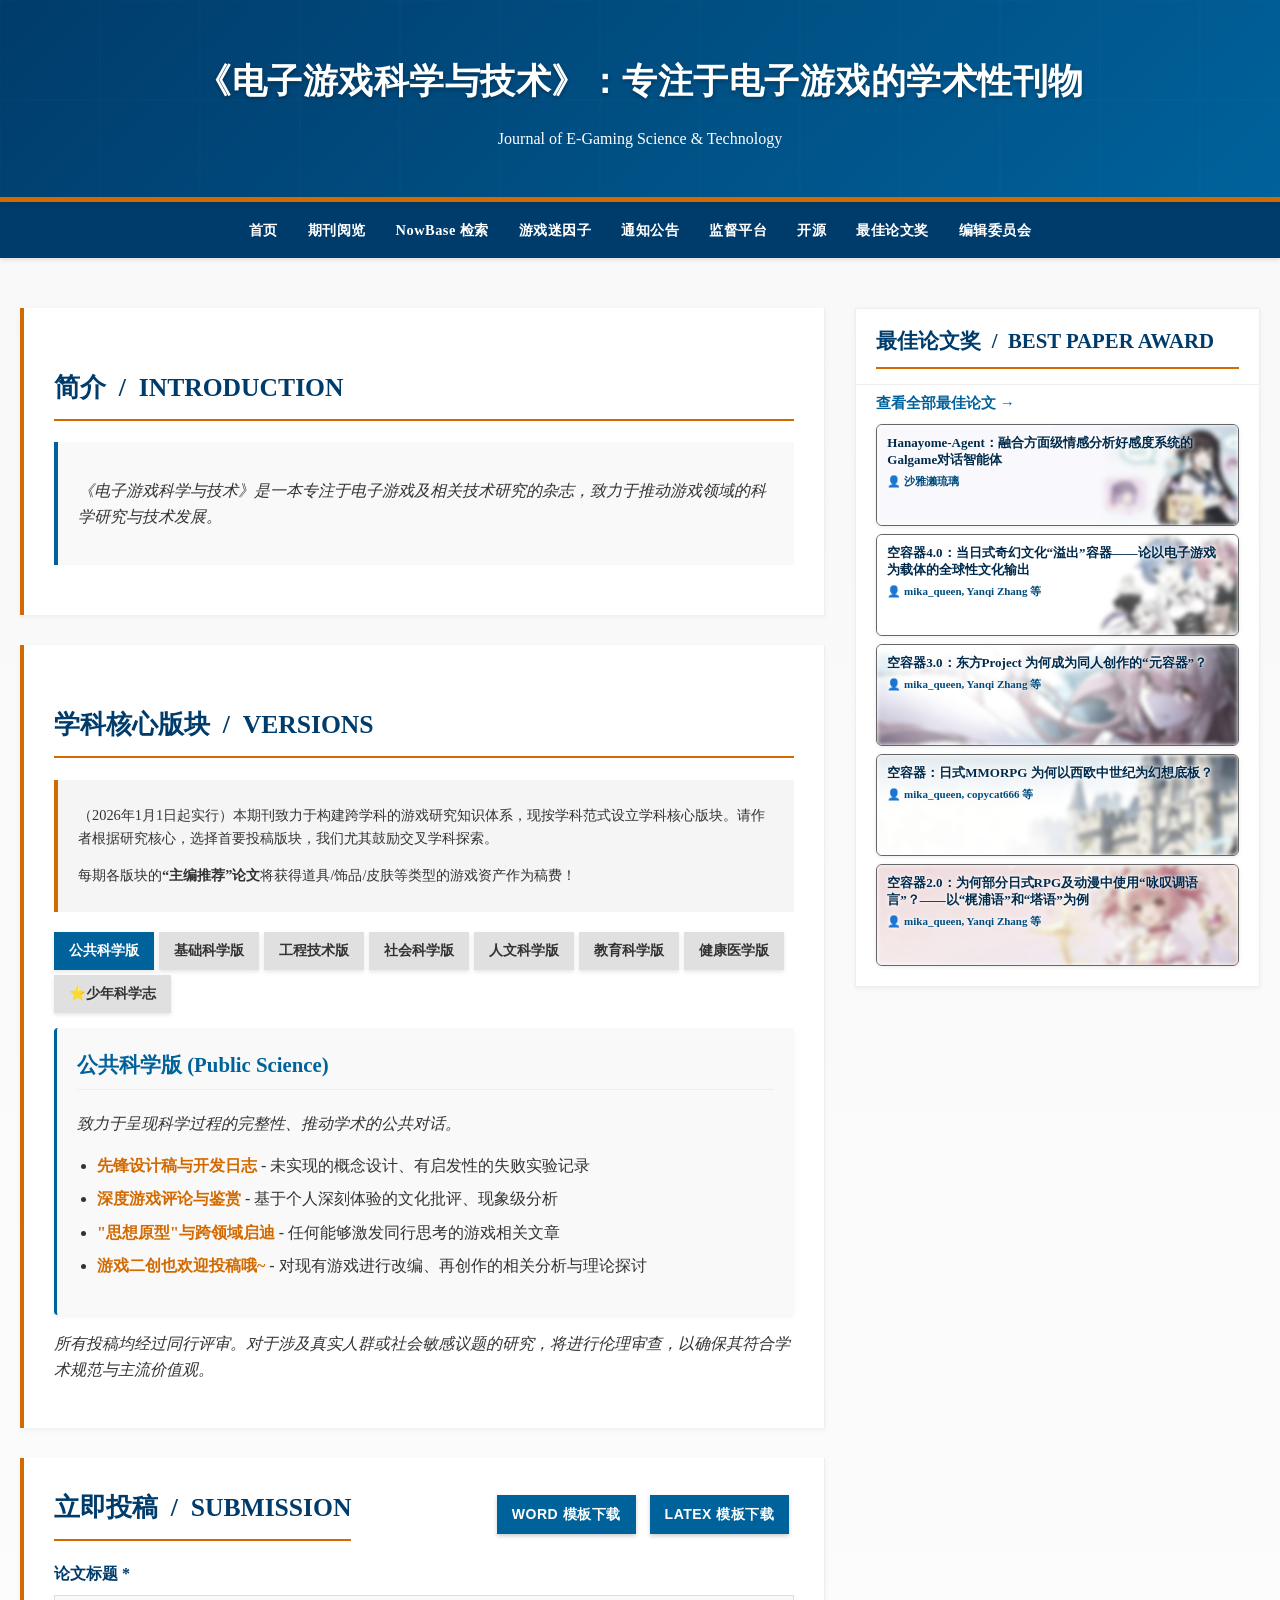
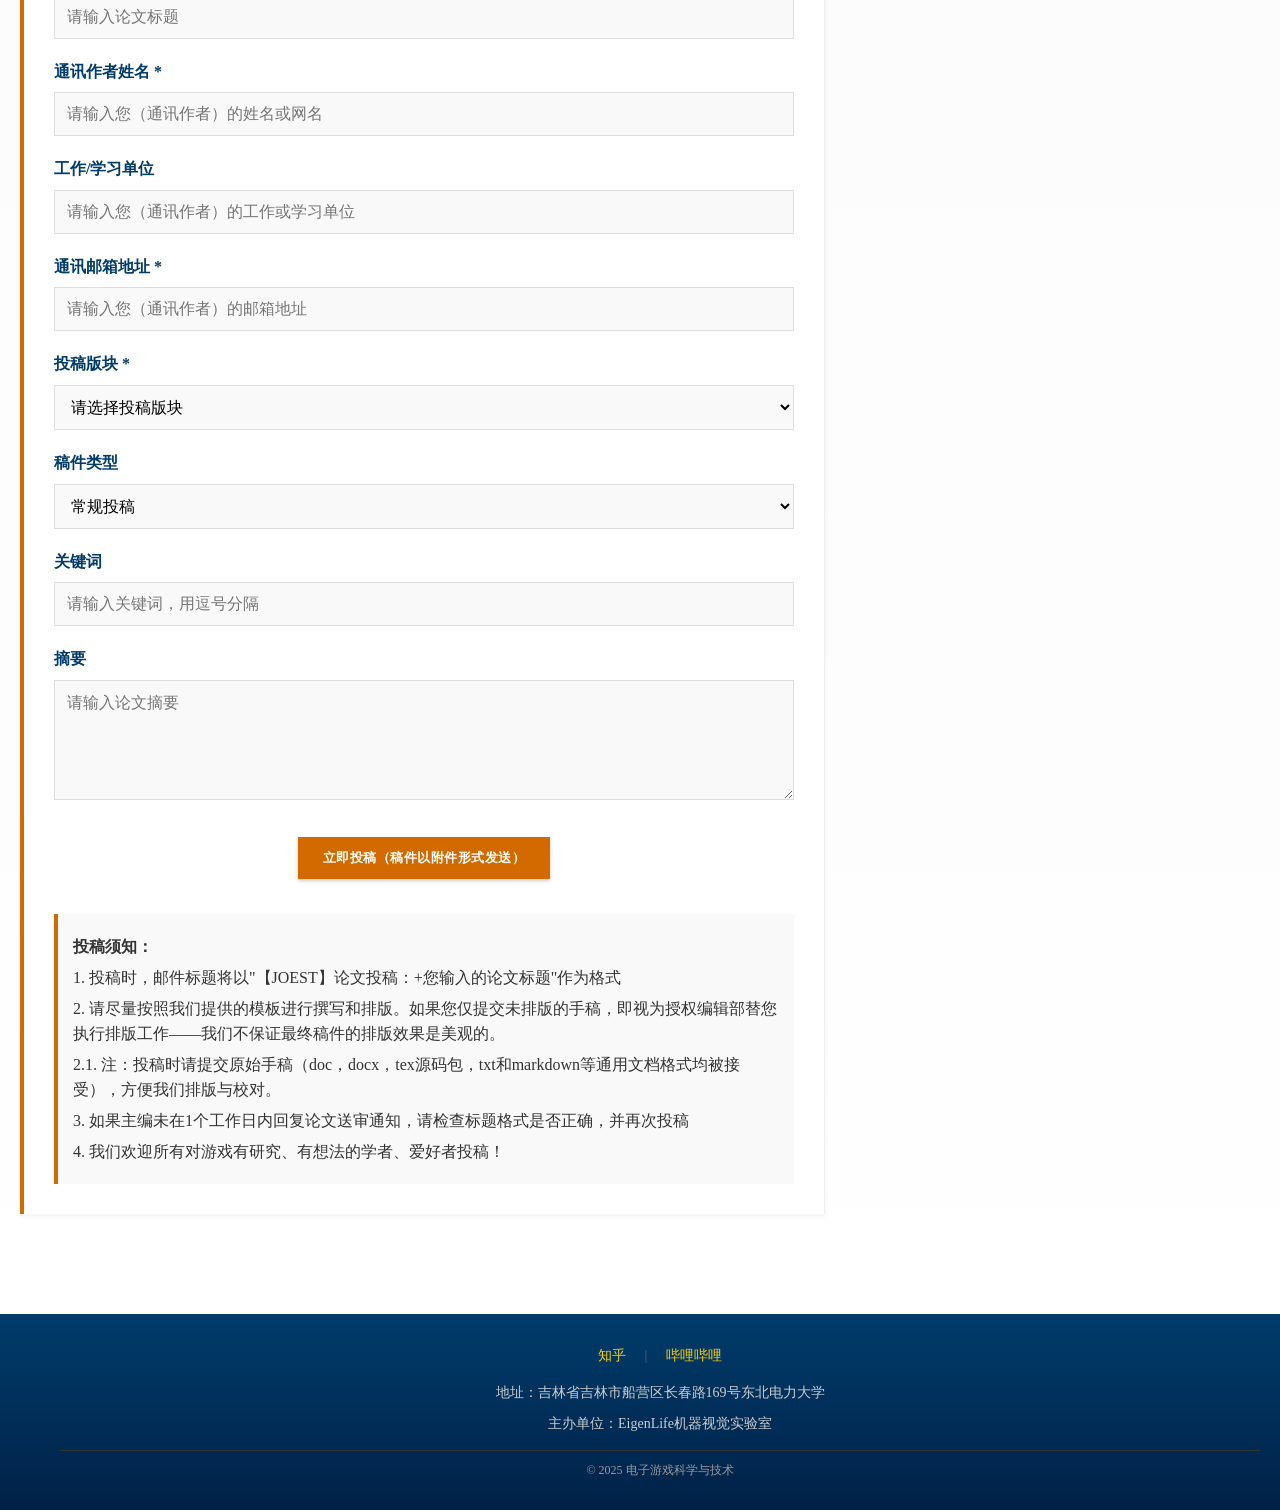
<file: index.html>
<!DOCTYPE html>
<html lang="zh-CN">

<head>
    <meta charset="UTF-8">
    <meta name="viewport" content="width=device-width, initial-scale=1.0">
    <title>电子游戏科学与技术 - 学术期刊</title>
        
    <!-- 搜索引擎验证代码（在此处添加） -->
    <meta name="google-site-verification" content="你的验证码" />
    <meta name="msvalidate-verify" content="E13F8E9A993A753D23F7E5718938A45D" />
    <meta name="baidu-site-verification" content="你的验证码" />
        
    <link rel="stylesheet" href="style/main.css">
    <link rel="stylesheet" href="style/index.css">
    <link rel="icon" href="favicon.ico" type="image/x-icon">
    <script src="script/utils.js"></script>
</head>

<body>
    <header>
        <h1>《电子游戏科学与技术》：专注于电子游戏的学术性刊物</h1>
        <p>Journal of E-Gaming Science & Technology</p>
    </header>
    
    <nav>
        <ul>
            <li><a href="index.html">首页</a></li>
            <li><a href="releases.html">期刊阅览</a></li>
            <li><a href="nowbase.html">NowBase 检索</a></li>
            <li><a href="stat.html">游戏迷因子</a></li>
            <li><a href="notifications.html">通知公告</a></li>
            <li><a href="infos.html">监督平台</a></li>
            <li><a href="opensource.html">开源</a></li>
            <li><a href="bestpaper.html">最佳论文奖</a></li>
            <li><a href="editorial.html">编辑委员会</a></li>
        </ul>
    </nav>
    
    <div class="main-container">
        <div class="left-content">
            
            <div class="section">
                <h2>简介&nbsp&nbsp/&nbsp&nbspINTRODUCTION</h2>
                <div class="abstract">
                    <p>《电子游戏科学与技术》是一本专注于电子游戏及相关技术研究的杂志，致力于推动游戏领域的科学研究与技术发展。</p>
                </div>
            </div>

            <div class="section">
    <h2>学科核心版块&nbsp&nbsp/&nbsp&nbspVERSIONS</h2>
    <div class="keywords">
        <p>（2026年1月1日起实行）本期刊致力于构建跨学科的游戏研究知识体系，现按学科范式设立学科核心版块。请作者根据研究核心，选择首要投稿版块，我们尤其鼓励交叉学科探索。</p>
        <p>每期各版块的<b>“主编推荐”论文</b>将获得道具/饰品/皮肤等类型的游戏资产作为稿费！</p>
    </div>
    
    <!-- 研究方向标签页 -->
    <div class="research-tabs">
        <div class="tab-buttons">
            <button class="tab-button active" data-tab="general">公共科学版</button>
            <button class="tab-button" data-tab="basic">基础科学版</button>
            <button class="tab-button" data-tab="engineering">工程技术版</button>
            <button class="tab-button" data-tab="social">社会科学版</button>
            <button class="tab-button" data-tab="humanities">人文科学版</button>
            <button class="tab-button" data-tab="education">教育科学版</button>
            <button class="tab-button" data-tab="health">健康医学版</button>
            <button class="tab-button" data-tab="youth">⭐少年科学志</button>
        </div>
        
        <div class="tab-content active" id="general-tab">
            <h3>公共科学版&nbsp(Public Science)</h3>
            <p><em>致力于呈现科学过程的完整性、推动学术的公共对话。</em></p>
            <ul>
                <li><span class="highlight">先锋设计稿与开发日志</span> - 未实现的概念设计、有启发性的失败实验记录</li>
                <li><span class="highlight">深度游戏评论与鉴赏</span> - 基于个人深刻体验的文化批评、现象级分析</li>
                <li><span class="highlight">"思想原型"与跨领域启迪</span> - 任何能够激发同行思考的游戏相关文章</li>
                <li><span class="highlight">游戏二创也欢迎投稿哦~</span> - 对现有游戏进行改编、再创作的相关分析与理论探讨</li>
            </ul>
        </div>
        
        <div class="tab-content" id="basic-tab">
            <h3>基础科学版&nbsp(Basic Science)</h3>
            <p><em>探寻游戏世界运行的抽象规律与数理基础。</em></p>
            <ul>
                <li><span class="highlight">游戏数学与形式化理论</span> - 博弈论、决策模型、复杂系统分析、算法博弈论</li>
                <li><span class="highlight">游戏信息与计算科学</span> - 游戏AI的理论基础、计算复杂性分析、玩家行为建模</li>
                <li><span class="highlight">认知神经科学与游戏</span> - 游戏过程中的神经机制、注意与认知负载、感知-运动耦合</li>
            </ul>
        </div>
        
        <div class="tab-content" id="engineering-tab">
            <h3>工程技术版&nbsp(Engineering and Technology)</h3>
            <p><em>解决游戏开发、运行与优化中的现实技术问题。</em></p>
            <ul>
                <li><span class="highlight">游戏引擎与图形学</span> - 实时渲染、物理模拟、引擎架构创新</li>
                <li><span class="highlight">人工智能与内容生成</span> - NPC行为AI、程序化内容生成（PCG）、适配性关卡设计</li>
                <li><span class="highlight">网络与系统技术</span> - 同步技术、反作弊系统、云游戏、性能优化与硬件适配</li>
                <li><span class="highlight">游戏开发工具与管线</span> - 开发工具、自动化测试框架、协作工作流</li>
            </ul>
        </div>
        
        <div class="tab-content" id="social-tab">
            <h3>社会科学版&nbsp(Social Science)</h3>
            <p><em>审视游戏与人类社会、经济及群体行为的互动。</em></p>
            <ul>
                <li><span class="highlight">游戏产业与经济</span> - 电竞商业模式、虚拟经济、劳动研究、政策监管</li>
                <li><span class="highlight">玩家社群与社会</span> - 在线社群治理、群体动力学、电竞俱乐部管理、粉丝文化</li>
                <li><span class="highlight">游戏与社会行为</span> - 游戏化社会治理、合作与冲突、传播与舆情、青少年网络素养</li>
                <li><span class="highlight">游戏田野调查与民族志</span> - 对玩家群体、行业从业者等的沉浸式记录与实证研究</li>
            </ul>
        </div>
        
        <div class="tab-content" id="humanities-tab">
            <h3>人文科学版&nbsp(Humanity Science)</h3>
            <p><em>解读游戏作为文化、艺术与哲学表达的文本与体验。</em></p>
            <ul>
                <li><span class="highlight">游戏叙事与美学</span> - 交互叙事理论、视觉风格分析、音乐与声效艺术</li>
                <li><span class="highlight">游戏批评与文化研究</span> - 游戏中的性别、种族、阶级表征，亚文化研究</li>
                <li><span class="highlight">游戏哲学与伦理学</span> - 虚拟身份、道德选择机制、存在主义体验、后人类伦理</li>
                <li><span class="highlight">游戏历史与档案</span> - 游戏发展史、硬件考古、文化影响史</li>
            </ul>
        </div>
        
        <div class="tab-content" id="education-tab">
            <h3>教育科学版&nbsp(Educational Science)</h3>
            <p><em>探索游戏在传授知识、技能与促进发展中的应用与设计。</em></p>
            <ul>
                <li><span class="highlight">游戏化学习与严肃游戏</span> - 教育游戏设计、效果评估、动机机制、学科应用案例</li>
                <li><span class="highlight">电子竞技职业教育</span> - 课程体系、培养模式、产教融合、生涯发展</li>
                <li><span class="highlight">游戏与能力发展</span> - 认知训练、创造力培养、社交技能、康复治疗应用</li>
            </ul>
        </div>
        
        <div class="tab-content" id="health-tab">
            <h3>健康医学版&nbsp(Health and Medical Science)</h3>
            <p><em>研究游戏行为与人的身心健康的交互关系，旨在促进健康游戏与玩家福祉。</em></p>
            <ul>
                <li><span class="highlight">电竞运动医学与康复</span> - 职业选手的伤病预防、治疗与康复方案；重复性劳损研究</li>
                <li><span class="highlight">游戏行为与生理健康</span> - 游戏对神经、视觉、循环等系统的影响；久坐风险与健康干预</li>
                <li><span class="highlight">游戏与心理健康</span> - 游戏对情绪、压力、认知功能的影响；成瘾机理与干预；心理治疗应用</li>
                <li><span class="highlight">人因工程与健康设计</span> - 健康导向的游戏设备、交互界面与环境设计</li>
            </ul>
        </div>
        <div class="tab-content" id="youth-tab">
            <h3>⭐少年科学志&nbsp(Young Scholar Annals)</h3>
            <p><em>【特别计划】专为K-12学生及同等思维水平的探索者设立。我们珍视并严肃对待最本真的科学好奇与思想火花。</em></p>
            <ul>
                <li><span class="highlight">专属通道</span> - 本版块接收来自年轻探索者的观察、实验、计算与理论猜想，无论形式。</li>
                <li><span class="highlight">评审与引导</span> - 由专门委员会进行评审，核心标准是"想法的惊奇度"与"逻辑的自洽性"。我们将以注释、对话的形式协助完善表述。</li>
                <li><span class="highlight">发表与荣誉</span> - 录用作品将刊载于《少年科学志》年卷，作者将获得认证与纪念。特别优秀的成果，经作者同意可推荐至相关核心版块。</li>
                <li><span class="highlight">伦理与保护</span> - 我们将严格执行匿名化处理，并在监护人知情同意下进行，恪守"呵护好奇心，杜绝任何形式的剥削"之原则。</li>
            </ul>
        </div>
    </div>
    
    <p><em>所有投稿均经过同行评审。对于涉及真实人群或社会敏感议题的研究，将进行伦理审查，以确保其符合学术规范与主流价值观。</em></p>
</div>
            
            <div class="section">
                <div class="submission-header">
                    <h2 id="submission-section">立即投稿&nbsp&nbsp/&nbsp&nbspSUBMISSION</h2>
                    <div>
                        <div class="dropdown-container">
                            <a href="javascript:void(0);" class="cta-button2-small dropdown-toggle" onclick="toggleDropdown(event)">Word 模板下载</a>
                            <div class="dropdown-menu">
                                <a href="https://gitee.com/copycat666/articles/raw/master/templates/joest_msword.doc" class="dropdown-item" target="_blank">Word 97-2003 (.doc)</a>
                                <a href="https://gitee.com/copycat666/articles/raw/master/templates/joest_msword.docx" class="dropdown-item" target="_blank">Word 2007+ (.docx)</a>
                            </div>
                        </div>
                        <a href="https://gitee.com/copycat666/articles/raw/master/templates/joest_xelatex.zip" class="cta-button2-small" target="_blank">LaTeX 模板下载</a>
                    </div>
                </div>
                <div class="submission-form">
                    <div class="form-group">
                        <label for="paperTitle">论文标题 *</label>
                        <input type="text" id="paperTitle" class="form-input" placeholder="请输入论文标题" required>
                    </div>
                    
                    <div class="form-group">
                        <label for="authorName">通讯作者姓名 *</label>
                        <input type="text" id="authorName" class="form-input" placeholder="请输入您（通讯作者）的姓名或网名" required>
                    </div>
                    
                    <div class="form-group">
                        <label for="affiliation">工作/学习单位</label>
                        <input type="text" id="affiliation" class="form-input" placeholder="请输入您（通讯作者）的工作或学习单位">
                    </div>
                    
                    <div class="form-group">
                        <label for="email">通讯邮箱地址 *</label>
                        <input type="email" id="email" class="form-input" placeholder="请输入您（通讯作者）的邮箱地址" required>
                    </div>
                    
                    <div class="form-group">
                        <label for="researchField">投稿版块 *</label>
                        <select id="researchField" class="form-select" required>
                            <option value="" disabled selected>请选择投稿版块</option>
                            <option value="general">公共科学版</option>
                            <option value="basic">基础科学版</option>
                            <option value="engineering">工程技术版</option>
                            <option value="social">社会科学版</option>
                            <option value="humanities">人文科学版</option>
                            <option value="education">教育科学版</option>
                            <option value="health">健康医学版</option>
                            <option value="youth">少年科学志</option>
                        </select>
                    </div>
                    
                    <div class="form-group">
                        <label for="paperType">稿件类型</label>
                        <select id="paperType" class="form-select">
                            <option value="regular" selected>常规投稿</option>
                            <option value="special">特刊投稿</option>
                            <option value="review">综述文章</option>
                        </select>
                    </div>
                    
                    <div class="form-group">
                        <label for="keywords">关键词</label>
                        <input type="text" id="keywords" class="form-input" placeholder="请输入关键词，用逗号分隔">
                    </div>
                    
                    <div class="form-group">
                        <label for="abstract">摘要</label>
                        <textarea id="abstract" class="form-textarea" placeholder="请输入论文摘要" rows="5"></textarea>
                    </div>
                    
                    <div class="form-actions">
                        <button id="submitBtn" class="cta-button">立即投稿（稿件以附件形式发送）</button>
                    </div>
                    
                    <div class="form-note">
                        <p><strong>投稿须知：</strong></p>
                        <p>1. 投稿时，邮件标题将以"【JOEST】论文投稿：+您输入的论文标题"作为格式</p>
                        <p>2. 请尽量按照我们提供的模板进行撰写和排版。如果您仅提交未排版的手稿，即视为授权编辑部替您执行排版工作——我们不保证最终稿件的排版效果是美观的。</p>
                        <p>2.1. 注：投稿时请提交原始手稿（doc，docx，tex源码包，txt和markdown等通用文档格式均被接受），方便我们排版与校对。</p>
                        <p>3. 如果主编未在1个工作日内回复论文送审通知，请检查标题格式是否正确，并再次投稿</p>
                        <p>4. 我们欢迎所有对游戏有研究、有想法的学者、爱好者投稿！</p>
                    </div>
                </div>
            </div>
        </div>
        
        <div class="right-sidebar">
            <div class="sidebar-header">
                <h3 style="color: #003C6B; margin-top: 0; margin-bottom: 15px; border-bottom: 2px solid #D36A00; padding-bottom: 10px;">最佳论文奖&nbsp&nbsp/&nbsp&nbspBEST PAPER AWARD</h3>
            </div>
            <div class="sidebar-content">
                <div id="papersContainer">
                    <div class="no-results">加载中...</div>
                </div>
            </div>
        </div>
    </div>

    <footer>
        <div style="max-width: 1200px; margin: 0 auto;">
            <div style="margin-bottom: 15px;">
                <a href="https://www.zhihu.com/people/itaru-otaku" target="_blank" style="margin: 0 15px; color: #FFCC00; text-decoration: none;">知乎</a>
                <span style="color: #666;">|</span>
                <a href="https://space.bilibili.com/1966350265" target="_blank" style="margin: 0 15px; color: #FFCC00; text-decoration: none;">哔哩哔哩</a>
            </div>
            <div style="color: #CCC; font-size: 14px; margin-bottom: 8px;">
                地址：吉林省吉林市船营区长春路169号东北电力大学
            </div>
            <div style="color: #CCC; font-size: 14px; margin-bottom: 8px;">
                主办单位：EigenLife机器视觉实验室
            </div>
            <div style="color: #999; font-size: 12px; margin-top: 15px; padding-top: 10px; border-top: 1px solid #333;">
                &copy; 2025 电子游戏科学与技术
            </div>
        </div>
    </footer>
    <script src="script/index.js"></script>
</body>

</html>
</file>
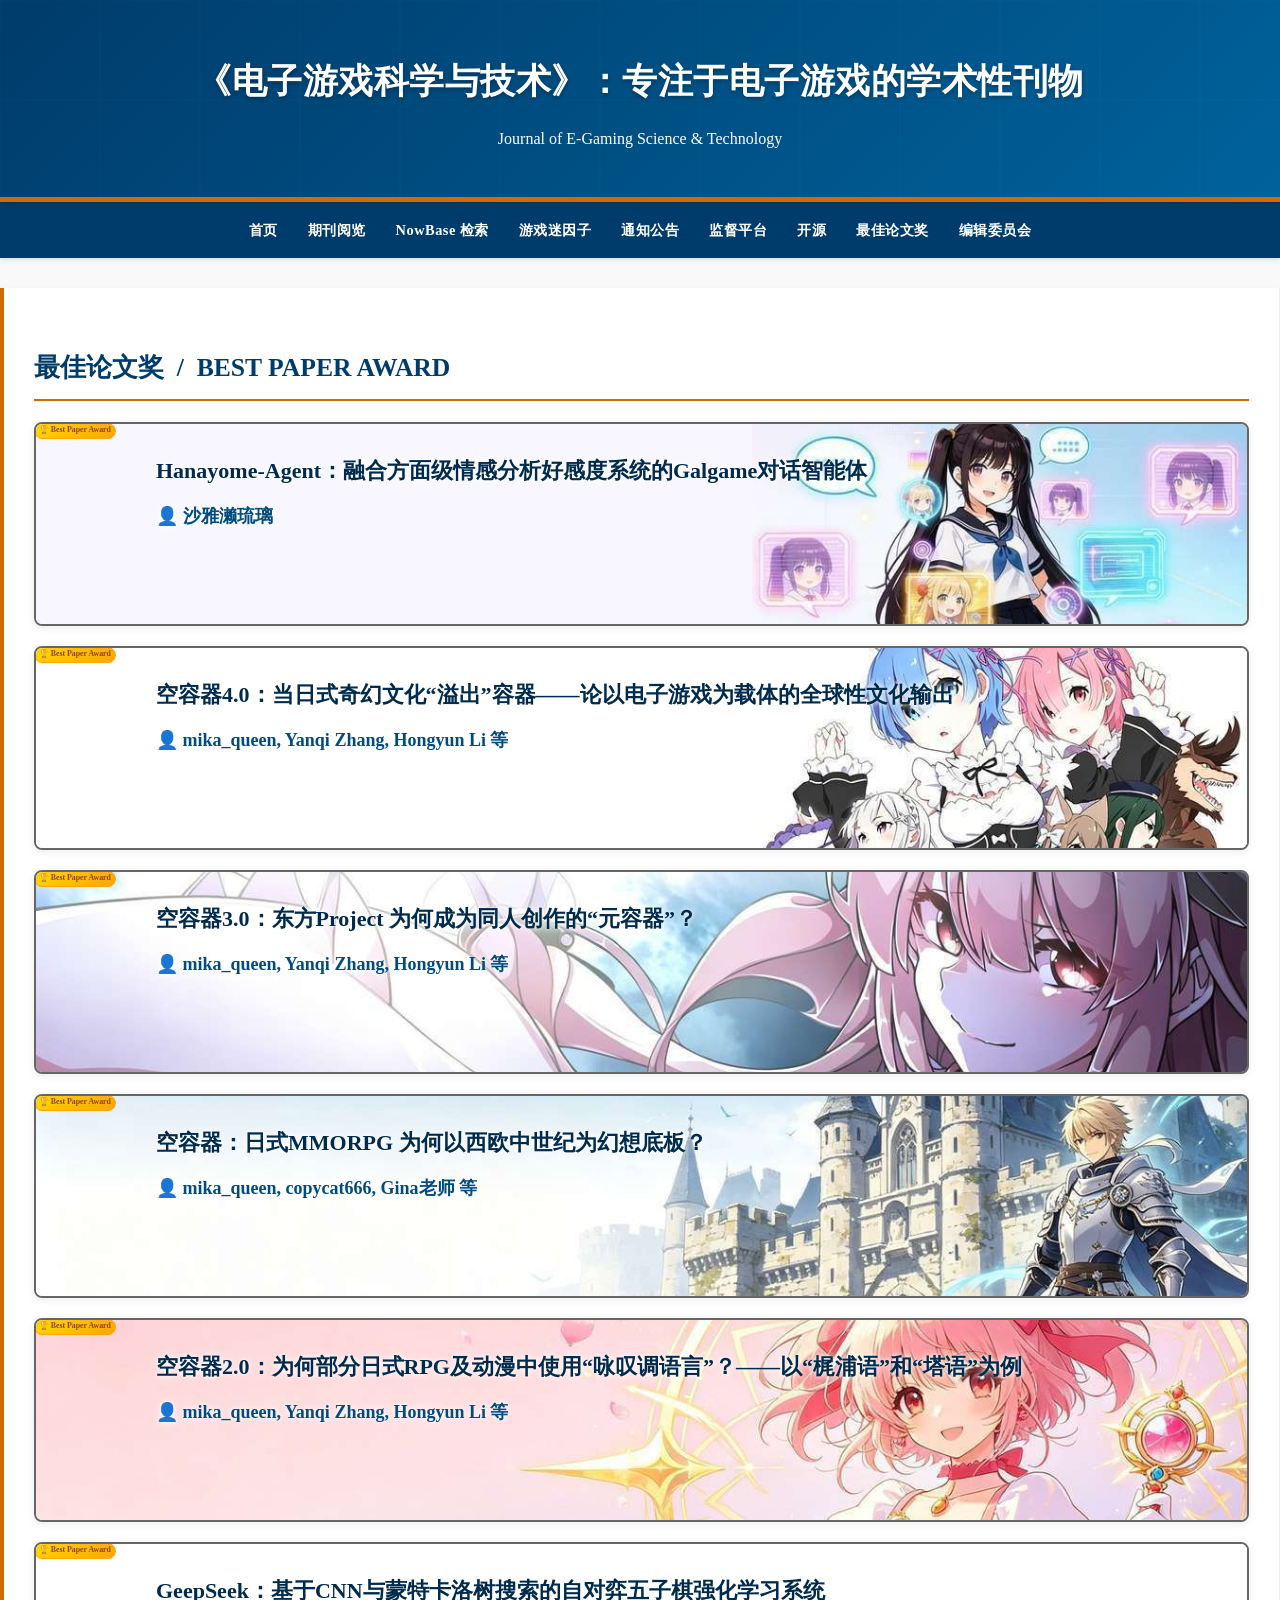
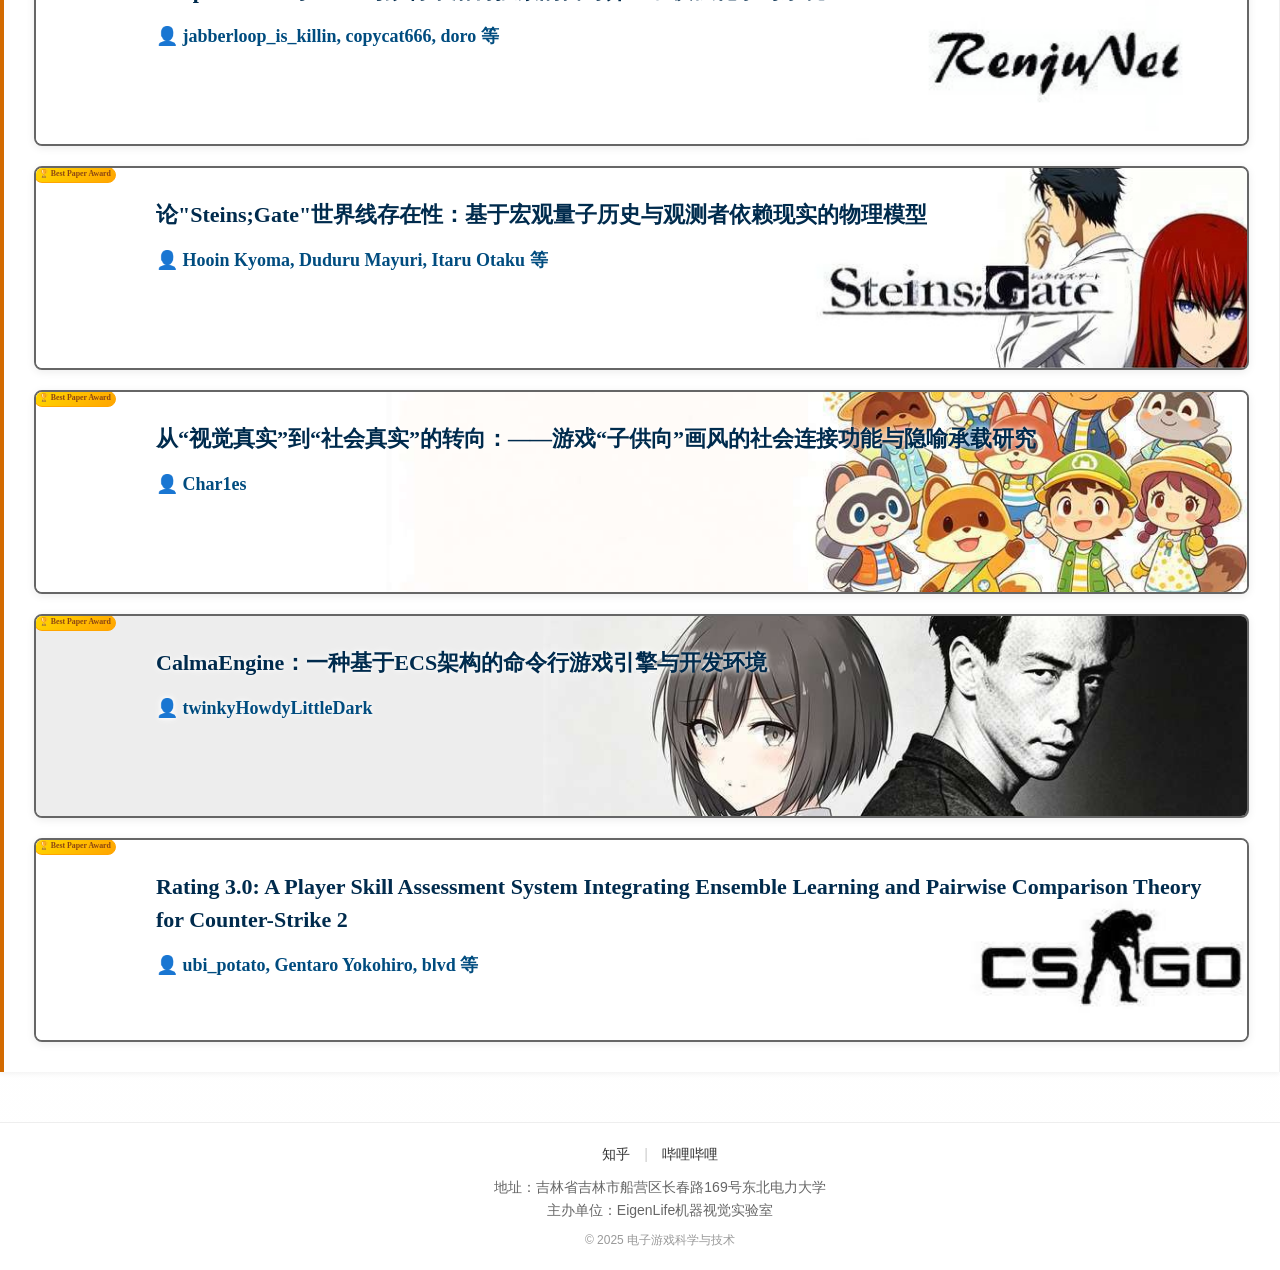
<file: bestpaper.html>
<!DOCTYPE html>
<html lang="zh-CN">
<head>
    <meta charset="UTF-8">
    <meta name="viewport" content="width=device-width, initial-scale=1.0">
    <title>最佳论文奖 - 电子游戏科学与技术</title>
    <link rel="stylesheet" href="style/main.css">
    <link rel="stylesheet" href="style/releases.css">
    <link rel="icon" href="favicon.ico" type="image/x-icon">
    <script src="script/utils.js"></script>
</head>
<body>
    <header>
        <h1>《电子游戏科学与技术》：专注于电子游戏的学术性刊物</h1>
        <p>Journal of E-Gaming Science & Technology</p>
    </header>
    <nav>
        <ul>
            <li><a href="index.html">首页</a></li>
            <li><a href="releases.html">期刊阅览</a></li>
            <li><a href="nowbase.html">NowBase 检索</a></li>
            <li><a href="stat.html">游戏迷因子</a></li>
            <li><a href="notifications.html">通知公告</a></li>
            <li><a href="infos.html">监督平台</a></li>
            <li><a href="opensource.html">开源</a></li>
            <li><a href="bestpaper.html">最佳论文奖</a></li>
            <li><a href="editorial.html">编辑委员会</a></li>
        </ul>
    </nav>
    
    <div class="section">
        <h2>最佳论文奖&nbsp&nbsp/&nbsp&nbspBEST PAPER AWARD</h2>
        
        <div id="papersContainer">
            <!-- 论文将通过JavaScript动态加载 -->
        </div>
    </div>

    <footer style="background: white; padding: 20px; text-align: center; border-top: 1px solid #eee; font-family: 'Microsoft YaHei', sans-serif;">
        <div style="margin: 0 auto;">
          <div style="margin-bottom: 10px;">
            <a href="https://www.zhihu.com/people/itaru-otaku" target="_blank" style="margin: 0 10px; color: #333; text-decoration: none;">知乎</a>
            <span style="color: #ccc;">|</span>
            <a href="https://space.bilibili.com/1966350265" target="_blank" style="margin: 0 10px; color: #333; text-decoration: none;">哔哩哔哩</a>
          </div>
          <div style="color: #666; font-size: 14px;">
            地址：吉林省吉林市船营区长春路169号东北电力大学
          </div>
          <div style="color: #666; font-size: 14px;">
            主办单位：EigenLife机器视觉实验室
          </div>
          <div style="color: #999; font-size: 12px; margin-top: 10px;">
            &copy; 2025 电子游戏科学与技术
          </div>
        </div>
      </footer>
      
      <script src="script/bestpaper.js"></script>
</body>
</html>
</file>
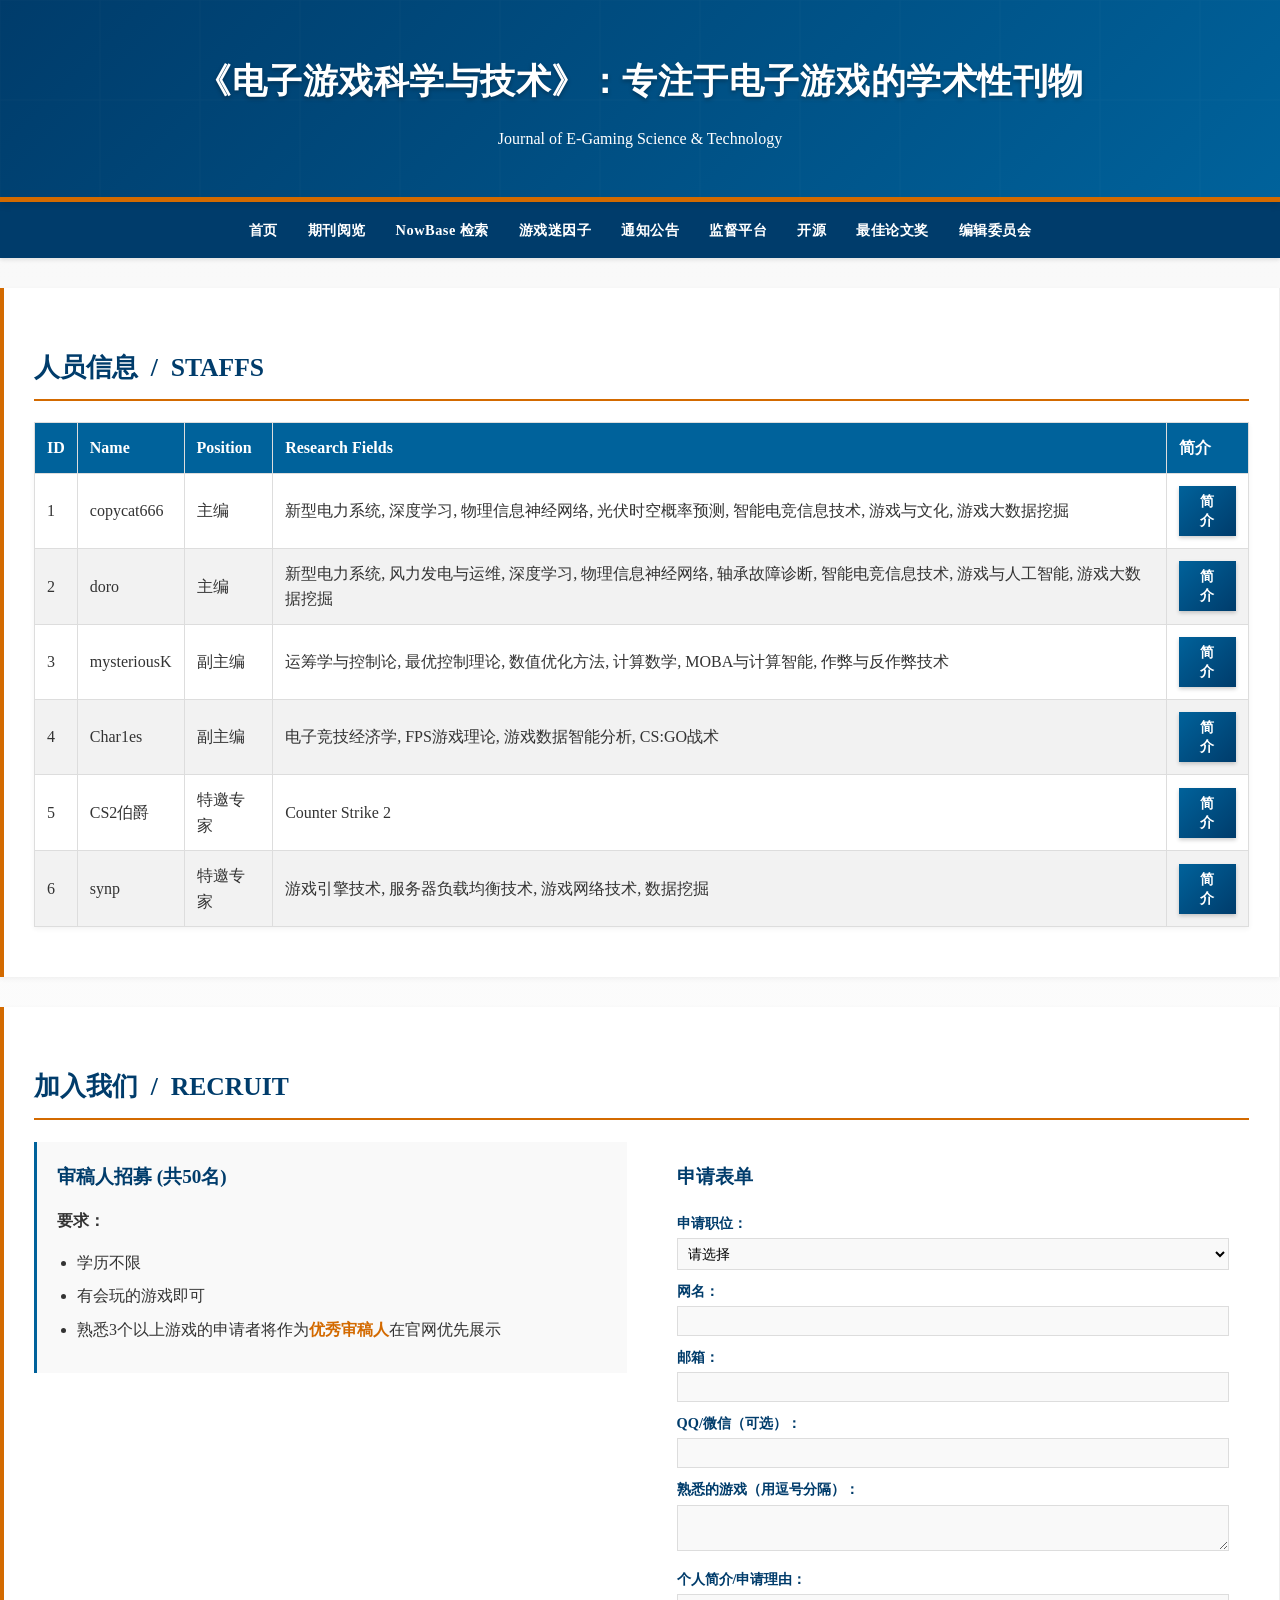
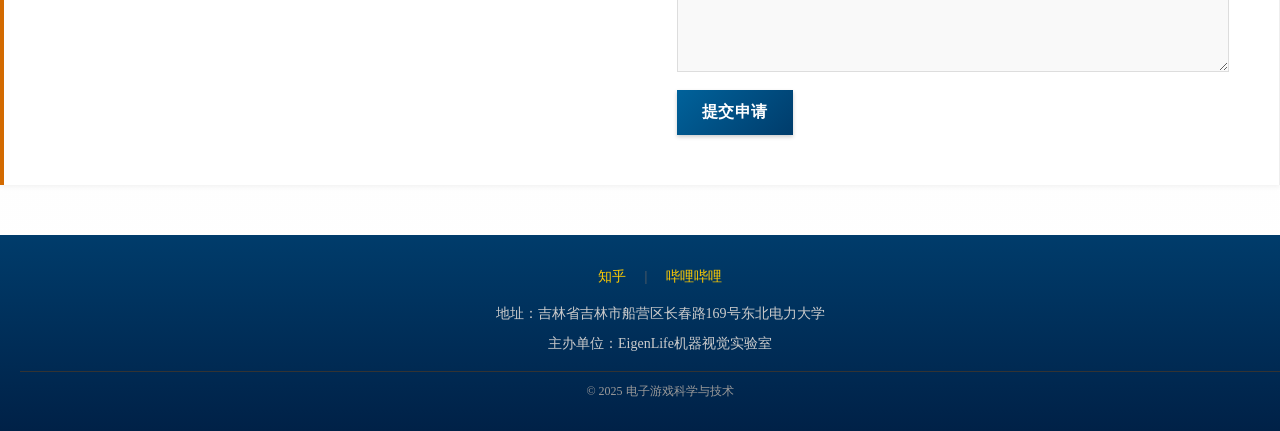
<file: editorial.html>
<!DOCTYPE html>
<html lang="zh-CN">
<head>
    <meta charset="UTF-8">
    <meta name="viewport" content="width=device-width, initial-scale=1.0">
    <title>电子游戏科学与技术 - 学术期刊</title>
    <link rel="stylesheet" href="style/main.css">
    <link rel="stylesheet" href="style/editorial.css">
    <script src="script/utils.js"></script>
    <script src="script/editorial.js"></script>
    <link rel="icon" href="favicon.ico" type="image/x-icon">
</head>
<body>
    <header>
        <h1>《电子游戏科学与技术》：专注于电子游戏的学术性刊物</h1>
        <p>Journal of E-Gaming Science & Technology</p>
    </header>
    <nav>
        <ul>
            <li><a href="index.html">首页</a></li>
            <li><a href="releases.html">期刊阅览</a></li>
            <li><a href="nowbase.html">NowBase 检索</a></li>
            <li><a href="stat.html">游戏迷因子</a></li>
            <li><a href="notifications.html">通知公告</a></li>
            <li><a href="infos.html">监督平台</a></li>
            <li><a href="opensource.html">开源</a></li>
            <li><a href="bestpaper.html">最佳论文奖</a></li>
            <li><a href="editorial.html">编辑委员会</a></li>
        </ul>
    </nav>
    <div class="section">
        <h2>人员信息&nbsp&nbsp/&nbsp&nbspSTAFFS</h2>
        <table>
            <thead>
                <tr>
                    <th>ID</th>
                    <th>Name</th>
                    <th>Position</th>
                    <th>Research Fields</th>
                    <th>简介</th>
                </tr>
            </thead>
            <tbody id="staffTableBody">
                <!-- 数据将通过 JavaScript 动态加载 -->
            </tbody>
        </table>
    </div>

    <div class="section">
        <h2>加入我们&nbsp&nbsp/&nbsp&nbspRECRUIT</h2>
        
        <div class="recruit-container">
            <!-- 左栏：招募信息 -->
            <div>
                <div class="recruit-info">
                    <h3>审稿人招募 (共50名)</h3>
                    <p><strong>要求：</strong></p>
                    <ul>
                        <li>学历不限</li>
                        <li>有会玩的游戏即可</li>
                        <li>熟悉3个以上游戏的申请者将作为<span class="highlight">优秀审稿人</span>在官网优先展示</li>
                    </ul>
                </div>
            </div>
            
            <!-- 右栏：申请表单 -->
            <div>
                <div class="application-form">
                    <h3>申请表单</h3>
                    <form id="recruitForm">
                    <div class="form-group">
                        <label for="position">申请职位：</label>
                        <select id="position" name="position" required>
                            <option value="">请选择</option>
                            <option value="审稿人">审稿人</option>
                        </select>
                    </div>
                    
                    <div class="form-group">
                        <label for="name">网名：</label>
                        <input type="text" id="name" name="name" required>
                    </div>
                    
                    <div class="form-group">
                        <label for="email">邮箱：</label>
                        <input type="email" id="email" name="email" required>
                    </div>
                    
                    <div class="form-group">
                        <label for="contact">QQ/微信（可选）：</label>
                        <input type="text" id="contact" name="contact">
                    </div>
                    
                    <div class="form-group">
                        <label for="games">熟悉的游戏（用逗号分隔）：</label>
                        <textarea id="games" name="games" rows="2"></textarea>
                    </div>
                    
                    <div class="form-group">
                        <label for="message">个人简介/申请理由：</label>
                        <textarea id="message" name="message" rows="4"></textarea>
                    </div>
                    
                    <button type="submit" class="submit-btn">提交申请</button>
                    </form>
                </div>
            </div>
        </div>
    </div>

    <script>
        // 加载编辑部成员数据
        async function loadStaffData() {
            try {
                const response = await fetch('database/data/nowledge.json');
                if (!response.ok) {
                    throw new Error('Failed to load data');
                }
                const staffData = await response.json();
                renderStaffTable(staffData);
            } catch (error) {
                console.error('Error loading staff data:', error);
                document.getElementById('staffTableBody').innerHTML = 
                    '<tr><td colspan="5" style="text-align: center; color: red;">数据加载失败</td></tr>';
            }
        }

        // 渲染表格
        function renderStaffTable(data) {
            const tbody = document.getElementById('staffTableBody');
            tbody.innerHTML = '';

            data.forEach(staff => {
                const row = document.createElement('tr');
                
                // ID
                const idCell = document.createElement('td');
                idCell.textContent = staff.id;
                row.appendChild(idCell);
                
                // Name
                const nameCell = document.createElement('td');
                nameCell.textContent = staff.name;
                row.appendChild(nameCell);
                
                // Position
                const positionCell = document.createElement('td');
                positionCell.textContent = staff.position;
                row.appendChild(positionCell);
                
                // Research Fields
                const resfieldCell = document.createElement('td');
                resfieldCell.textContent = staff.resfield ? staff.resfield.join(', ') : '';
                row.appendChild(resfieldCell);
                
                // 简介按钮
                const linkCell = document.createElement('td');
                const button = document.createElement('button');
                button.className = 'view-profile-btn';
                button.textContent = '简介';
                button.onclick = function() {
                    window.location.href = `database/editor.html?id=${staff.id}`;
                };
                linkCell.appendChild(button);
                row.appendChild(linkCell);
                
                tbody.appendChild(row);
            });
        }

        // 页面加载完成后执行
        document.addEventListener('DOMContentLoaded', function() {
            loadStaffData();
            
            // 表单提交处理
            document.getElementById('recruitForm').addEventListener('submit', function(e) {
                e.preventDefault();
                
                const position = document.getElementById('position').value;
                const name = document.getElementById('name').value;
                const email = document.getElementById('email').value;
                const contact = document.getElementById('contact').value;
                const games = document.getElementById('games').value;
                const message = document.getElementById('message').value;
                
                // 构建邮件内容
                const subject = encodeURIComponent(`《电子游戏科学与技术》${position}申请 - ${name}`);
                const body = encodeURIComponent(
                    `申请职位：${position}\n` +
                    `网名：${name}\n` +
                    `邮箱：${email}\n` +
                    `QQ/微信：${contact || '未提供'}\n` +
                    `熟悉的游戏：${games || '未填写'}\n\n` +
                    `个人简介/申请理由：\n${message || '未填写'}`
                );
                
                // 打开邮件客户端
                window.location.href = `mailto:dev.projectamadeus@outlook.com?subject=${subject}&body=${body}`;
                
                alert('已打开邮件客户端，请发送邮件完成申请！');
            });
        });
    </script>


    <footer>
        <div style="margin: 0 auto;">
            <div style="margin-bottom: 15px;">
                <a href="https://www.zhihu.com/people/itaru-otaku" target="_blank" style="margin: 0 15px; color: #FFCC00; text-decoration: none;">知乎</a>
                <span style="color: #666;">|</span>
                <a href="https://space.bilibili.com/1966350265" target="_blank" style="margin: 0 15px; color: #FFCC00; text-decoration: none;">哔哩哔哩</a>
            </div>
            <div style="color: #CCC; font-size: 14px; margin-bottom: 8px;">
                地址：吉林省吉林市船营区长春路169号东北电力大学
            </div>
            <div style="color: #CCC; font-size: 14px; margin-bottom: 8px;">
                主办单位：EigenLife机器视觉实验室
            </div>
            <div style="color: #999; font-size: 12px; margin-top: 15px; padding-top: 10px; border-top: 1px solid #333;">
                &copy; 2025 电子游戏科学与技术
            </div>
        </div>
    </footer>
</body>
</html>
</file>
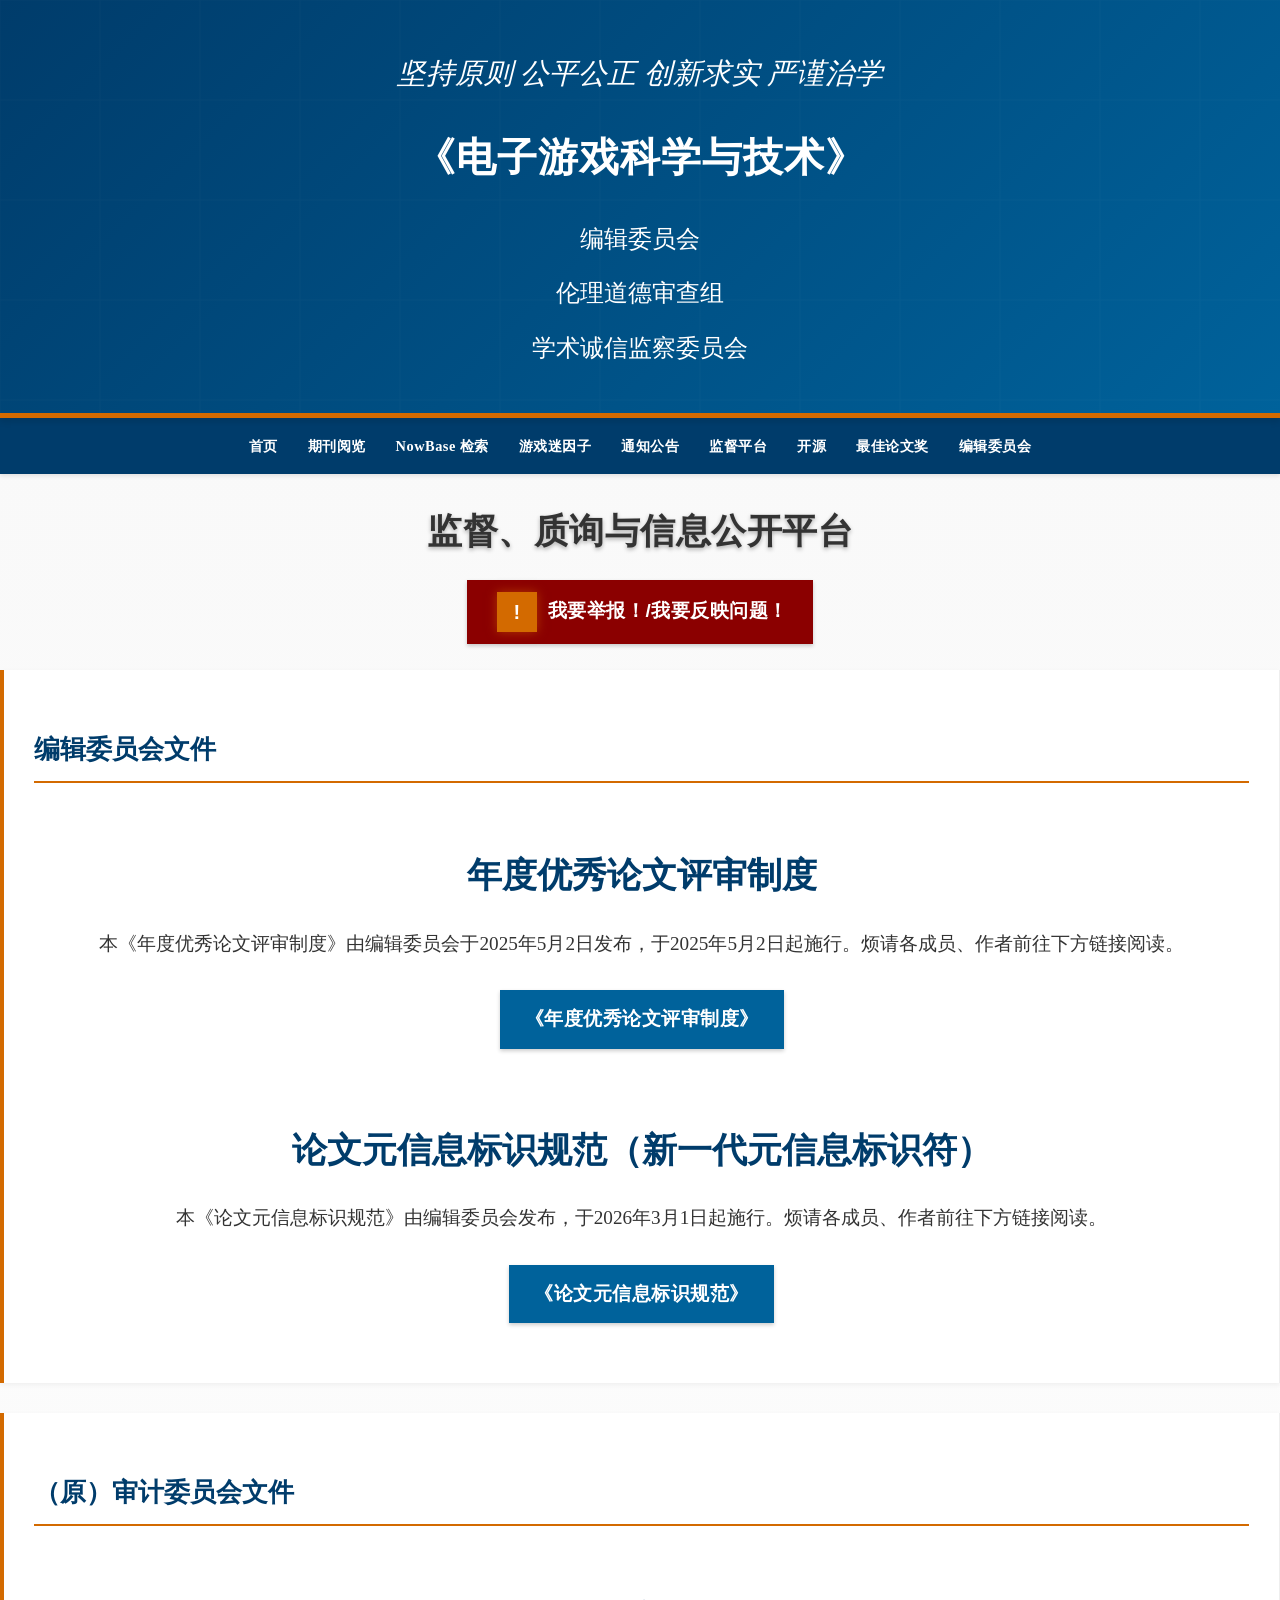
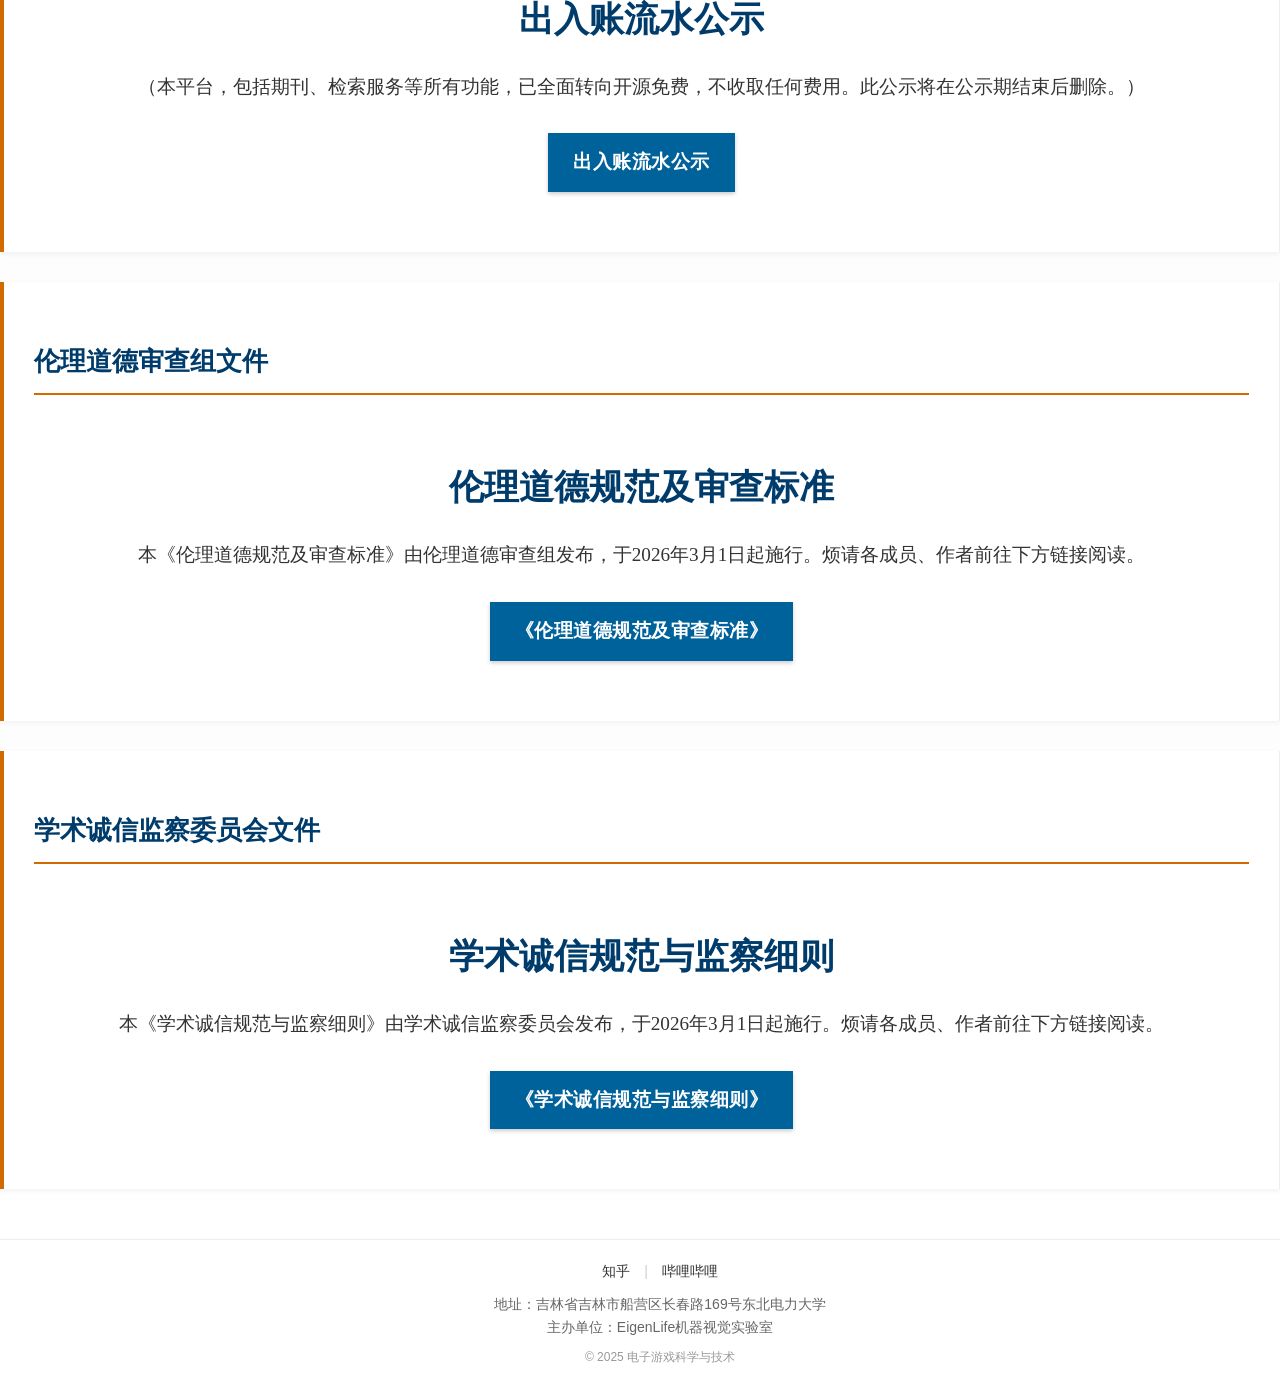
<file: infos.html>
<!DOCTYPE html>
<html lang="zh-CN">
<head>
    <meta charset="UTF-8">
    <meta name="viewport" content="width=device-width, initial-scale=1.0">
    <title>电子游戏科学与技术 - 学术期刊</title>
    <link rel="stylesheet" href="style/main.css">
    <link rel="stylesheet" href="style/infos.css">
    <script src="script/utils.js"></script>
    <script src="script/infos.js"></script>
    <link rel="icon" href="favicon.ico" type="image/x-icon">
</head>

<body>
    <header>
        <center>
            <p class="slogan">坚持原则 公平公正 创新求实 严谨治学</p>
        </center>
        <p class="headtitle">《电子游戏科学与技术》</p>
        <center>
            <p style="font-family: 'KaiTi', '楷体', serif;">
                <font size='5'>编辑委员会</font>
            </p>
        </center>
        <center>
            <p style="font-family: 'KaiTi', '楷体', serif;">
                <font size='5'>伦理道德审查组</font>
            </p>
        </center>
        <center>
            <p style="font-family: 'KaiTi', '楷体', serif;">
                <font size='5'>学术诚信监察委员会</font>
            </p>
        </center>
    </header>
    <nav>
        <ul>
            <li><a href="index.html">首页</a></li>
            <li><a href="releases.html">期刊阅览</a></li>
            <li><a href="nowbase.html">NowBase 检索</a></li>
            <li><a href="stat.html">游戏迷因子</a></li>
            <li><a href="notifications.html">通知公告</a></li>
            <li><a href="infos.html">监督平台</a></li>
            <li><a href="opensource.html">开源</a></li>
            <li><a href="bestpaper.html">最佳论文奖</a></li>
            <li><a href="editorial.html">编辑委员会</a></li>
        </ul>
    </nav>
    <h1>
        <center>监督、质询与信息公开平台</center>
    </h1>
    <center><a href="report.html" class="cta-buttonreport">
            <div class="warning-badge" title="举报">!</div> 我要举报！/我要反映问题！
        </a></center>
    <p></p>
 <div class="section">
    <h2>编辑委员会文件</h2>
    <div class="official">
        <p class="officialtitle">年度优秀论文评审制度</p>
       <center><p>本《年度优秀论文评审制度》由编辑委员会于2025年5月2日发布，于2025年5月2日起施行。烦请各成员、作者前往下方链接阅读。</p></center>
<center><a href="https://gitee.com/copycat666/articles/raw/master/official/%E5%B9%B4%E5%BA%A6%E4%BC%98%E7%A7%80%E8%AE%BA%E6%96%87%E8%AF%84%E5%AE%A1%E5%88%B6%E5%BA%A6.pdf" class="cta-button2">《年度优秀论文评审制度》</a></center>
    </div>
      <div class="official">
        <p class="officialtitle">论文元信息标识规范（新一代元信息标识符）</p>
       <center><p>本《论文元信息标识规范》由编辑委员会发布，于2026年3月1日起施行。烦请各成员、作者前往下方链接阅读。</p></center>
<center><a href="https://gitee.com/copycat666/articles/raw/master/official/%E8%AE%BA%E6%96%87%E5%85%83%E4%BF%A1%E6%81%AF%E6%A0%87%E8%AF%86%E8%A7%84%E8%8C%83.pdf" class="cta-button2">《论文元信息标识规范》</a></center>
    </div>
    </div>
    <div class="section">
        <h2>（原）审计委员会文件</h2>
        <div class="official"><p class="officialtitle">出入账流水公示</p>
            <center><p>（本平台，包括期刊、检索服务等所有功能，已全面转向开源免费，不收取任何费用。此公示将在公示期结束后删除。）</p></center>
        <center><a href="doc/经费公示.xlsx" class="cta-button2">出入账流水公示</a></center>
</div>
    </div>
    <div class="section">
    <h2>伦理道德审查组文件</h2>
    <div class="official">
        <p class="officialtitle">伦理道德规范及审查标准</p>
       <center><p>本《伦理道德规范及审查标准》由伦理道德审查组发布，于2026年3月1日起施行。烦请各成员、作者前往下方链接阅读。</p></center>
<center><a href="https://gitee.com/copycat666/articles/raw/master/official/%E4%BC%A6%E7%90%86%E9%81%93%E5%BE%B7%E8%A7%84%E8%8C%83%E4%B8%8E%E5%AE%A1%E6%9F%A5%E6%A0%87%E5%87%86.pdf" class="cta-button2">《伦理道德规范及审查标准》</a></center>
    </div>
    </div>
    <div class="section">
         <h2>学术诚信监察委员会文件</h2>
    <div class="official">
        <p class="officialtitle">学术诚信规范与监察细则</p>
       <center><p>本《学术诚信规范与监察细则》由学术诚信监察委员会发布，于2026年3月1日起施行。烦请各成员、作者前往下方链接阅读。</p></center>
<center><a href="https://gitee.com/copycat666/articles/raw/master/official/%E5%AD%A6%E6%9C%AF%E8%AF%9A%E4%BF%A1%E8%A7%84%E8%8C%83%E4%B8%8E%E7%9B%91%E5%AF%9F%E7%BB%86%E5%88%99.pdf" class="cta-button2">《学术诚信规范与监察细则》</a></center>
    </div>
    </div>
    </div>
    <footer
        style="background: white; padding: 20px; text-align: center; border-top: 1px solid #eee; font-family: 'Microsoft YaHei', sans-serif;">
        <div style="margin: 0 auto;">
            <div style="margin-bottom: 10px;">
                <a href="https://www.zhihu.com/people/itaru-otaku" target="_blank"
                    style="margin: 0 10px; color: #333; text-decoration: none;">知乎</a>
                <span style="color: #ccc;">|</span>
                <a href="https://space.bilibili.com/1966350265" target="_blank"
                    style="margin: 0 10px; color: #333; text-decoration: none;">哔哩哔哩</a>
            </div>
            <div style="color: #666; font-size: 14px;">
                地址：吉林省吉林市船营区长春路169号东北电力大学
            </div>
            <div style="color: #666; font-size: 14px;">
                主办单位：EigenLife机器视觉实验室
            </div>
            <div style="color: #999; font-size: 12px; margin-top: 10px;">
                &copy; 2025 电子游戏科学与技术
            </div>
        </div>
    </footer>
</body>

</html>
</file>
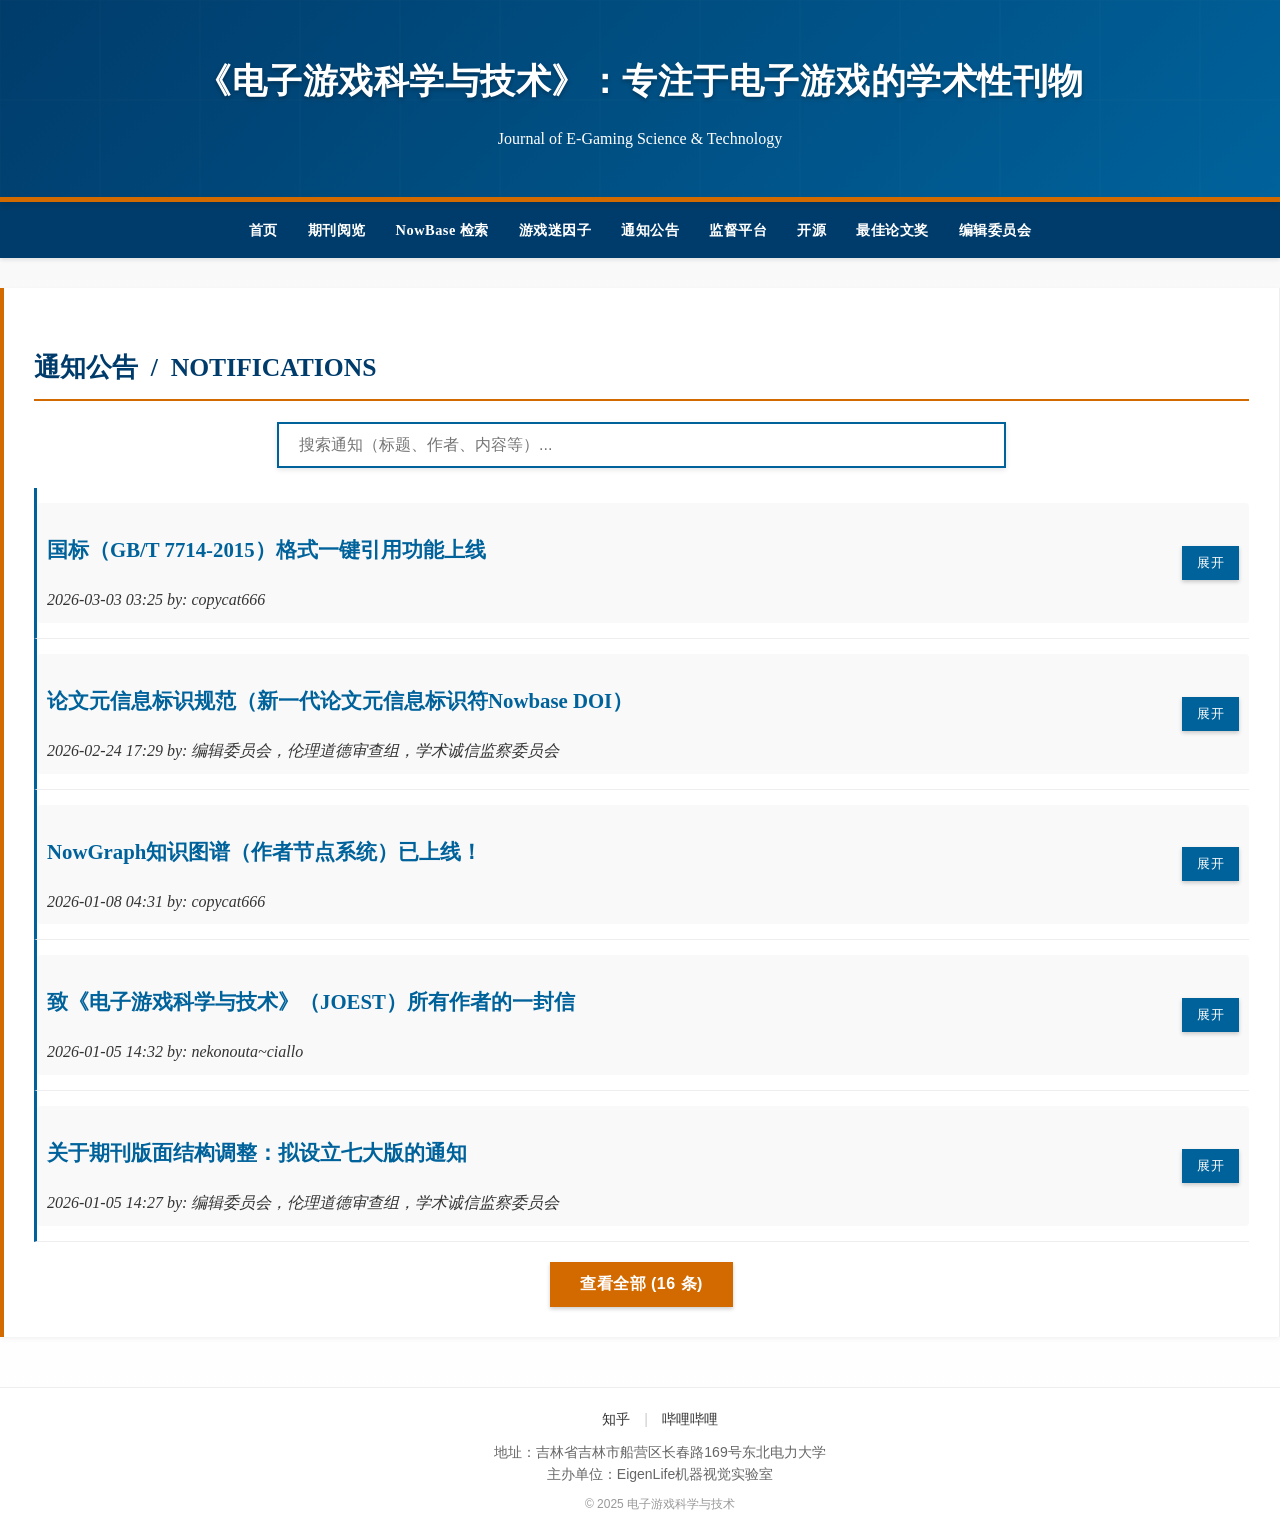
<file: notifications.html>
<!DOCTYPE html>
<html lang="zh-CN">
<head>
    <meta charset="UTF-8">
    <meta name="viewport" content="width=device-width, initial-scale=1.0">
    <title>电子游戏科学与技术 - 学术期刊</title>
    <link rel="stylesheet" href="style/main.css">
    <link rel="stylesheet" href="style/notifications.css">
    <script src="script/utils.js"></script>
    <script src="script/notifications.js"></script>
    <link rel="icon" href="favicon.ico" type="image/x-icon">
</head>
<body>
    <header>
        <h1>《电子游戏科学与技术》：专注于电子游戏的学术性刊物</h1>
        <p>Journal of E-Gaming Science & Technology</p>
    </header>
    <nav>
        <ul>
            <li><a href="index.html">首页</a></li>
            <li><a href="releases.html">期刊阅览</a></li>
            <li><a href="nowbase.html">NowBase 检索</a></li>
            <li><a href="stat.html">游戏迷因子</a></li>
            <li><a href="notifications.html">通知公告</a></li>
            <li><a href="infos.html">监督平台</a></li>
            <li><a href="opensource.html">开源</a></li>
            <li><a href="bestpaper.html">最佳论文奖</a></li>
            <li><a href="editorial.html">编辑委员会</a></li>
        </ul>
    </nav>
    <div class="section">
        <h2>通知公告&nbsp&nbsp/&nbsp&nbspNOTIFICATIONS</h2>
        <div class="search-container">
            <input type="text" id="notificationSearchBox" class="search-box" placeholder="搜索通知（标题、作者、内容等）...">
        </div>
        <div id="notificationsContainer">
            <!-- 通知将通过JavaScript动态加载 -->
        </div>
    </div>

    <footer style="background: white; padding: 20px; text-align: center; border-top: 1px solid #eee; font-family: 'Microsoft YaHei', sans-serif;">
        <div style="margin: 0 auto;">
          <div style="margin-bottom: 10px;">
            <a href="https://www.zhihu.com/people/itaru-otaku" target="_blank" style="margin: 0 10px; color: #333; text-decoration: none;">知乎</a>
            <span style="color: #ccc;">|</span>
            <a href="https://space.bilibili.com/1966350265" target="_blank" style="margin: 0 10px; color: #333; text-decoration: none;">哔哩哔哩</a>
          </div>
          <div style="color: #666; font-size: 14px;">
            地址：吉林省吉林市船营区长春路169号东北电力大学
          </div>
          <div style="color: #666; font-size: 14px;">
            主办单位：EigenLife机器视觉实验室
          </div>
          <div style="color: #999; font-size: 12px; margin-top: 10px;">
            &copy; 2025 电子游戏科学与技术
          </div>
        </div>
      </footer>
</body>
</html>
</file>
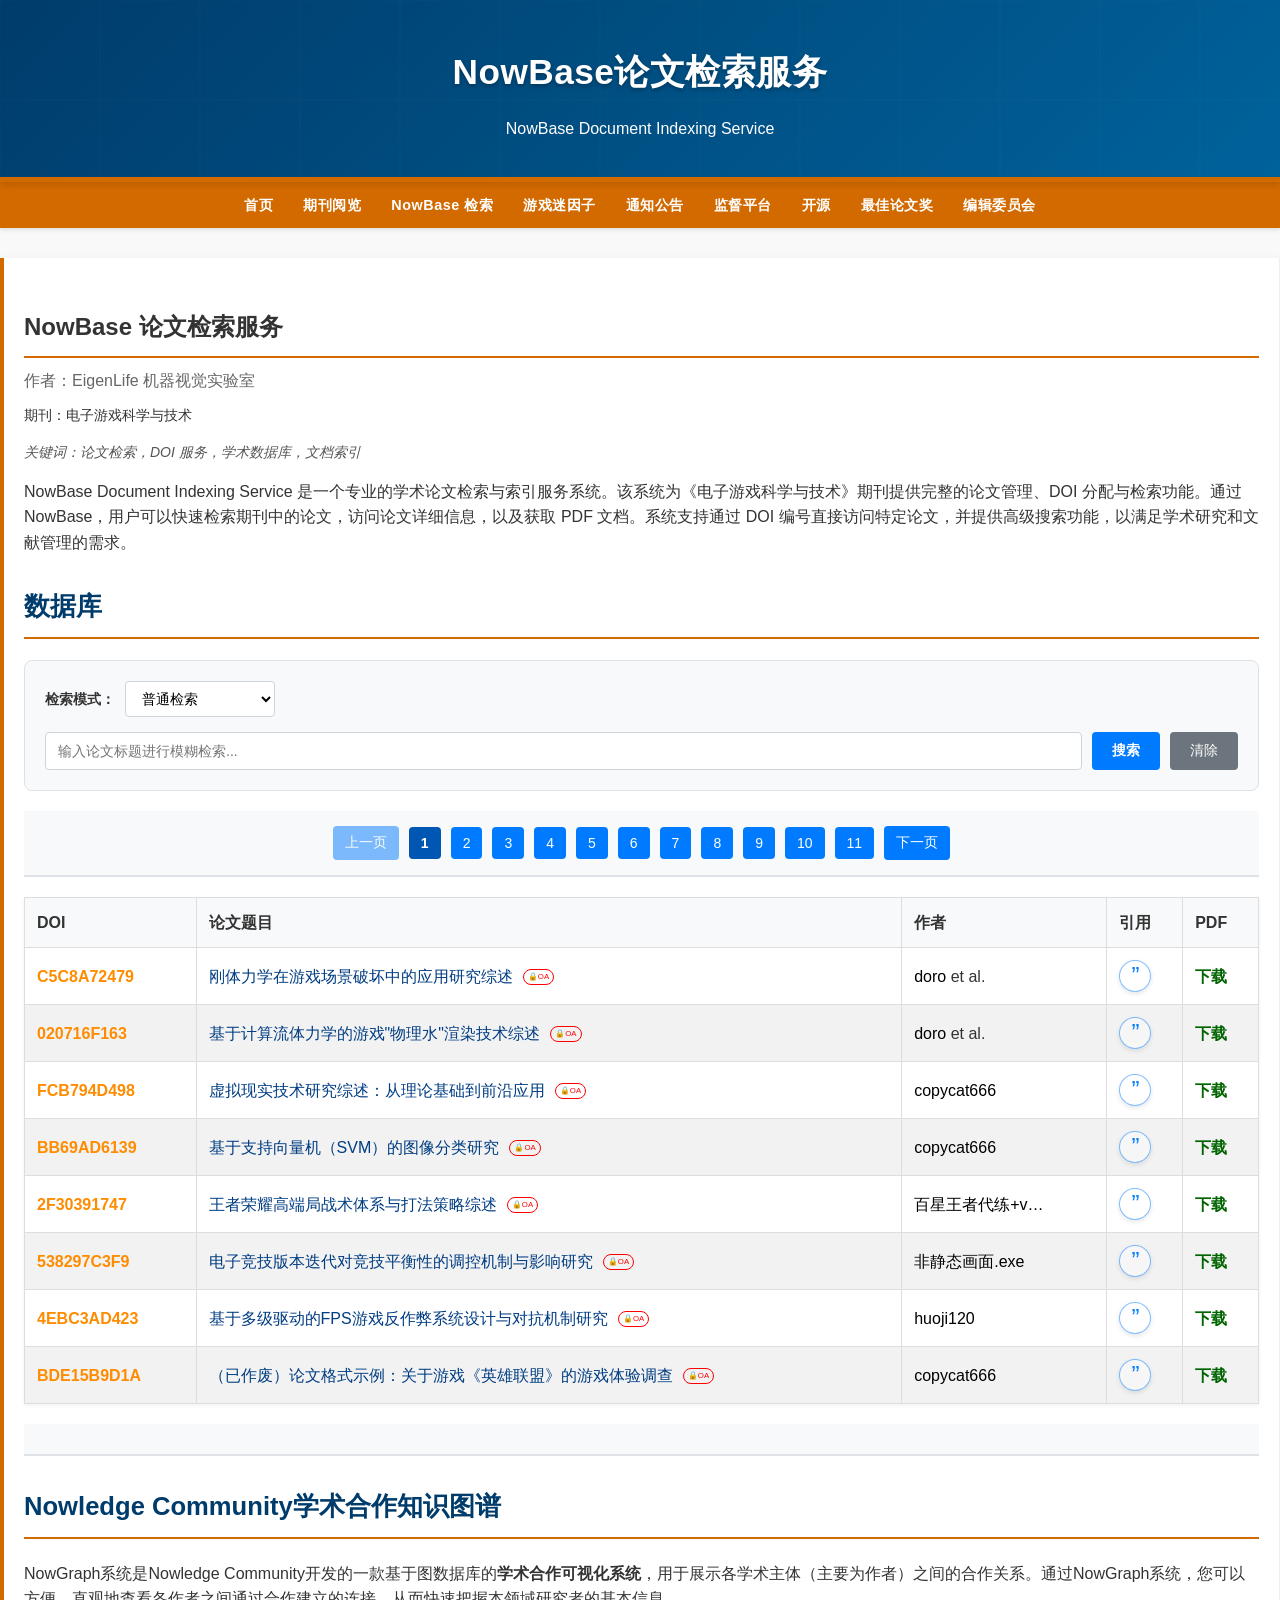
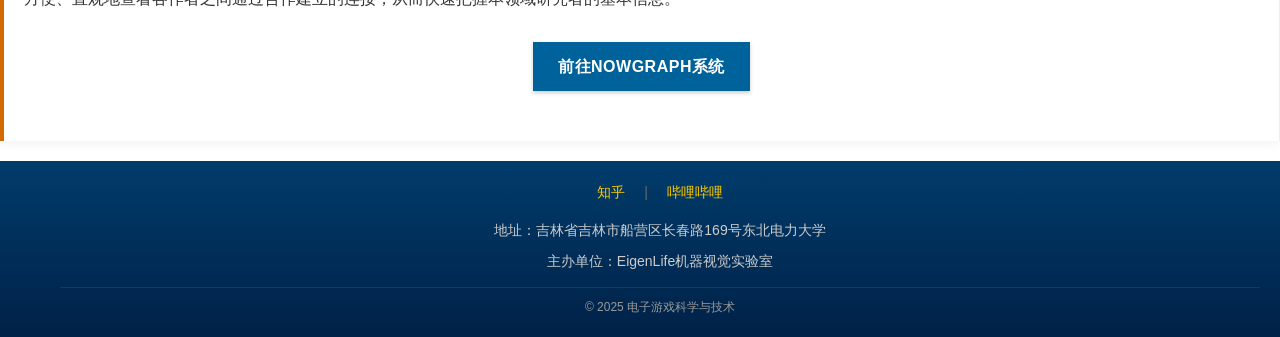
<file: nowbase.html>
<!DOCTYPE html>
<html lang="zh-CN">
<head>
  <meta charset="UTF-8">
  <meta name="viewport" content="width=device-width, initial-scale=1.0">
  <title>NowBase 论文详情</title>
  <link rel="stylesheet" href="style/main.css">
  <link rel="stylesheet" href="style/nowbase.css">
  <link rel="icon" href="favicon.ico" type="image/x-icon">
  <script src="script/utils.js"></script>
</head>
<body>
  <header>
    <h1>NowBase论文检索服务</h1>
    <p>NowBase Document Indexing Service</p>
  </header>
  
  <nav>
    <ul>
      <li><a href="index.html">首页</a></li>
      <li><a href="releases.html">期刊阅览</a></li>
      <li><a href="nowbase.html">NowBase 检索</a></li>
      <li><a href="stat.html">游戏迷因子</a></li>
      <li><a href="notifications.html">通知公告</a></li>
      <li><a href="infos.html">监督平台</a></li>
      <li><a href="opensource.html">开源</a></li>
      <li><a href="bestpaper.html">最佳论文奖</a></li>
      <li><a href="editorial.html">编辑委员会</a></li>
    </ul>
  </nav>

  <div class="container">
    <div id="loading" class="loading">加载中...</div>
    <div id="error" class="error" style="display: none;">未找到对应的论文</div>
    <div id="content" style="display: none;">
      <div class="paper-info" style="position: relative;">
          <div style="display: flex; justify-content: space-between; align-items: flex-start; margin-bottom: 20px;">
            <div class="paper-header-left">
              <div class="paper-doi">Nowbase DOI: <span id="doi"></span></div>
              <h2 id="title" class="paper-title"></h2>
            </div>
            <div id="citationButtonContainer" style="margin-left: 20px;"></div>
          </div>
          <div id="authors" class="paper-authors"></div>
          <div style="display: flex; align-items: center; gap: 15px;">
            <div id="levelContainer">
              <div id="level" class="paper-level" style="display: none;"></div>
            </div>
            <a id="downloadPdfBtn" class="paper-level-btn" style="display: none; text-decoration: none; background-color: #ff0000; color: white; padding: 4px 8px; border-radius: 4px;" href="#" target="_blank">
              📄 下载PDF
            </a>
          </div>
          <div style="display: flex; align-items: center; gap: 20px; flex-wrap: wrap;">
            <div id="issue" class="paper-issue"></div>
            <div id="doiInfo" class="paper-doi-info"></div>
            <div id="wordCount" class="paper-word-count"></div>
          </div>
          <div id="keywords" class="paper-keywords"></div>
          <div id="specialNote" class="special-note" style="display: none;"></div>
          <div id="abstract" class="paper-abstract"></div>
          
          <!-- 附件标题 -->
          <h2 id="exfileTitle" style="display: none; margin-top: 30px; margin-bottom: 15px; color: #003C6B;">附件</h2>
          
          <!-- Exfile作者说明 -->
          <div id="exfann" class="exfile-annotation" style="display: none; margin-bottom: 15px; padding: 10px; background-color: #fff3cd; border-left: 4px solid #ffc107; border-radius: 4px; font-size: 14px; color: #856404;"></div>
          
          <!-- Exfile 声明 -->
          <div id="exfileDeclaration" class="exfile-declaration" style="display: none; margin-bottom: 15px; padding: 10px; background-color: #f0f8ff; border-left: 4px solid #4CAF50; border-radius: 4px; font-size: 14px; color: #333;">
            💡 此内容由作者提供
          </div>
          
          <!-- Exfile内容容器 -->
          <div id="exfileContainer" style="margin-top: 15px; display: none;">
            <!-- 动态插入媒体内容 -->
          </div>
          
          <!-- 参考文献（IEEE风格） -->
          <div id="referencesSection" class="references-section" style="display: none;">
            <h2 class="references-heading">参考文献</h2>
            <div id="referencesList" class="references-list"></div>
          </div>
        </div>
    </div>
    
    <!-- 数据库表格视图，当没有 DOI 参数时显示 -->
    <div id="listView" style="display: none;">
      <div class="paper-info">
        <h2 id="introTitle" class="paper-title">NowBase 论文检索服务</h2>
        <div id="introAuthors" class="paper-authors">作者: EigenLife 机器视觉实验室</div>
        <div id="introIssue" class="paper-issue">期刊: 电子游戏科学与技术</div>
        <div id="introKeywords" class="paper-keywords">关键词: 论文检索, DOI服务, 学术数据库, 文档索引</div>
        <div id="introAbstract" class="paper-abstract">NowBase Document Indexing Service 是一个专业的学术论文检索与索引服务系统。该系统为《电子游戏科学与技术》期刊提供完整的论文管理、DOI分配与检索功能。通过NowBase，用户可以快速检索期刊中的论文，访问论文详细信息，以及获取PDF文档。系统支持通过DOI编号直接访问特定论文，并提供高级搜索功能，以满足学术研究和文献管理的需求。</div>
      </div>
      
      <h2>数据库</h2>
      
      <!-- 搜索区域 -->
      <div id="searchArea" class="search-area">
        <div class="search-mode-selector">
          <label for="searchMode">检索模式：</label>
          <select id="searchMode" onchange="toggleSearchMode()">
            <option value="simple">普通检索</option>
            <option value="advanced">高级检索</option>
          </select>
        </div>
        
        <!-- 普通检索 -->
        <div id="simpleSearch" class="simple-search-container">
          <input type="text" id="simpleSearchInput" placeholder="输入论文标题进行模糊检索..." onkeyup="handleSimpleSearch(event)">
          <button onclick="performSimpleSearch()" class="search-btn">搜索</button>
          <button onclick="clearSearch()" class="clear-btn">清除</button>
        </div>
        
        <!-- 高级检索 -->
        <div id="advancedSearch" class="search-form" style="display: none;">
          <div class="advanced-search-row">
            <label>作者：</label>
            <input type="text" id="advAuthorInput" placeholder="作者姓名" onkeyup="handleAdvancedSearchEnter(event)">
          </div>
          <div class="advanced-search-row">
            <label>论文标题：</label>
            <input type="text" id="advTitleInput" placeholder="论文标题（支持模糊匹配）" onkeyup="handleAdvancedSearchEnter(event)">
          </div>
          <div class="advanced-keywords-row">
            <label>关键词：</label>
            <input type="text" id="advKeywordInput" placeholder="多个关键词请用中文或英文分号隔开，如：游戏;AI;机器学习" onkeyup="handleAdvancedSearchEnter(event)">
          </div>
          <div class="advanced-search-row">
            <label>摘要内容：</label>
            <input type="text" id="advAbstractInput" placeholder="摘要内容（支持模糊匹配）" onkeyup="handleAdvancedSearchEnter(event)">
          </div>
          <div class="advanced-search-buttons">
            <button onclick="performAdvancedSearch()" class="search-btn">搜索</button>
            <button onclick="clearAdvancedSearch()" class="clear-btn">清除</button>
          </div>
        </div>
      </div>
      
      <div id="papersContainer" class="papers-container">
        <!-- 数据库表格将通过JavaScript动态加载 -->
      </div>
      <div id="pagination" class="pagination">
        <!-- 分页控件将通过JavaScript动态加载 -->
      </div>
      
      <h2>Nowledge Community学术合作知识图谱</h2>
      NowGraph系统是Nowledge Community开发的一款基于图数据库的<b>学术合作可视化系统</b>，用于展示各学术主体（主要为作者）之间的合作关系。通过NowGraph系统，您可以方便、直观地查看各作者之间通过合作建立的连接，从而快速把握本领域研究者的基本信息。
      <div style="text-align: center; margin: 20px 0;">
        <a href="database/nowgraph.html" class="cta-button2">前往NowGraph系统</a>
      </div>
    </div>
  </div>
  <footer>
    <div style="max-width: 1200px; margin: 0 auto;">
      <div style="margin-bottom: 15px;">
        <a href="https://www.zhihu.com/people/itaru-otaku" target="_blank" style="margin: 0 15px; color: #FFCC00; text-decoration: none;">知乎</a>
        <span style="color: #666;">|</span>
        <a href="https://space.bilibili.com/1966350265" target="_blank" style="margin: 0 15px; color: #FFCC00; text-decoration: none;">哔哩哔哩</a>
      </div>
      <div style="color: #CCC; font-size: 14px; margin-bottom: 8px;">
        地址：吉林省吉林市船营区长春路169号东北电力大学
      </div>
      <div style="color: #CCC; font-size: 14px; margin-bottom: 8px;">
        主办单位：EigenLife机器视觉实验室
      </div>
      <div style="color: #999; font-size: 12px; margin-top: 15px; padding-top: 10px; border-top: 1px solid #333;">
        &copy; 2025 电子游戏科学与技术
      </div>
    </div>
  </footer>

  <script src="script/nowbase.js"></script>
</body>
</html>
</file>
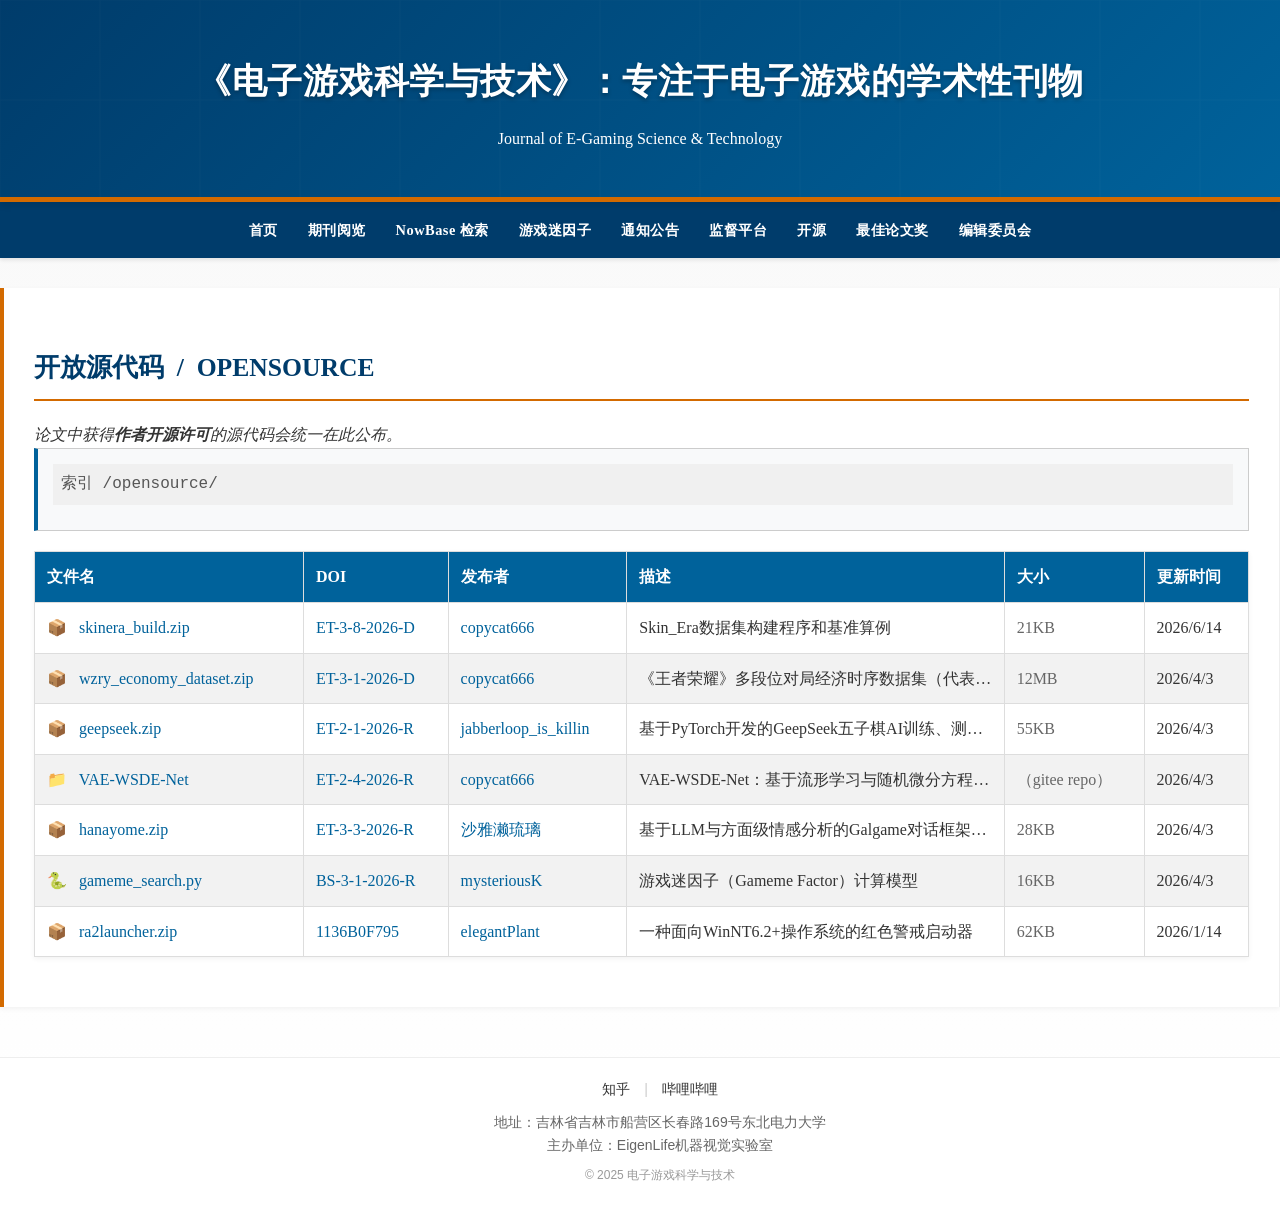
<file: opensource.html>
<!DOCTYPE html>
<html lang="zh-CN">
<head>
    <meta charset="UTF-8">
    <meta name="viewport" content="width=device-width, initial-scale=1.0">
    <title>电子游戏科学与技术 - 学术期刊</title>
    <link rel="stylesheet" href="style/main.css">
    <link rel="stylesheet" href="style/opensource.css">
    <script src="script/utils.js"></script>
    <script src="script/opensource.js"></script>
    <link rel="icon" href="favicon.ico" type="image/x-icon">
</head>
<body>
    <header>
        <h1>《电子游戏科学与技术》：专注于电子游戏的学术性刊物</h1>
        <p>Journal of E-Gaming Science & Technology</p>
    </header>
    <nav>
        <ul>
            <li><a href="index.html">首页</a></li>
            <li><a href="releases.html">期刊阅览</a></li>
            <li><a href="nowbase.html">NowBase 检索</a></li>
            <li><a href="stat.html">游戏迷因子</a></li>
            <li><a href="notifications.html">通知公告</a></li>
            <li><a href="infos.html">监督平台</a></li>
            <li><a href="opensource.html">开源</a></li>
            <li><a href="bestpaper.html">最佳论文奖</a></li>
            <li><a href="editorial.html">编辑委员会</a></li>
        </ul>
    </nav>
    <div class="section">
        <h2>开放源代码&nbsp&nbsp/&nbsp&nbspOPENSOURCE</h2>
        <i>论文中获得<b>作者开源许可</b>的源代码会统一在此公布。</i>
        
        <div class="mirror-header">
            <div class="mirror-path">索引 /opensource/</div>
        </div>
        
        <table class="mirror-table">
            <thead>
                <tr>
                    <th>文件名</th>
                    <th>DOI</th>
                    <th>发布者</th>
                    <th>描述</th>
                    <th>大小</th>
                    <th>更新时间</th>
                </tr>
            </thead>
            <tbody>
                <!-- 数据将通过 JavaScript 动态加载 -->
            </tbody>
        </table>
    </div>

    <footer style="background: white; padding: 20px; text-align: center; border-top: 1px solid #eee; font-family: 'Microsoft YaHei', sans-serif;">
        <div style="margin: 0 auto;">
          <div style="margin-bottom: 10px;">
            <a href="https://www.zhihu.com/people/itaru-otaku" target="_blank" style="margin: 0 10px; color: #333; text-decoration: none;">知乎</a>
            <span style="color: #ccc;">|</span>
            <a href="https://space.bilibili.com/1966350265" target="_blank" style="margin: 0 10px; color: #333; text-decoration: none;">哔哩哔哩</a>
          </div>
          <div style="color: #666; font-size: 14px;">
            地址：吉林省吉林市船营区长春路169号东北电力大学
          </div>
          <div style="color: #666; font-size: 14px;">
            主办单位：EigenLife机器视觉实验室
          </div>
          <div style="color: #999; font-size: 12px; margin-top: 10px;">
            &copy; 2025 电子游戏科学与技术
          </div>
        </div>
      </footer>
</body>
</html>
</file>
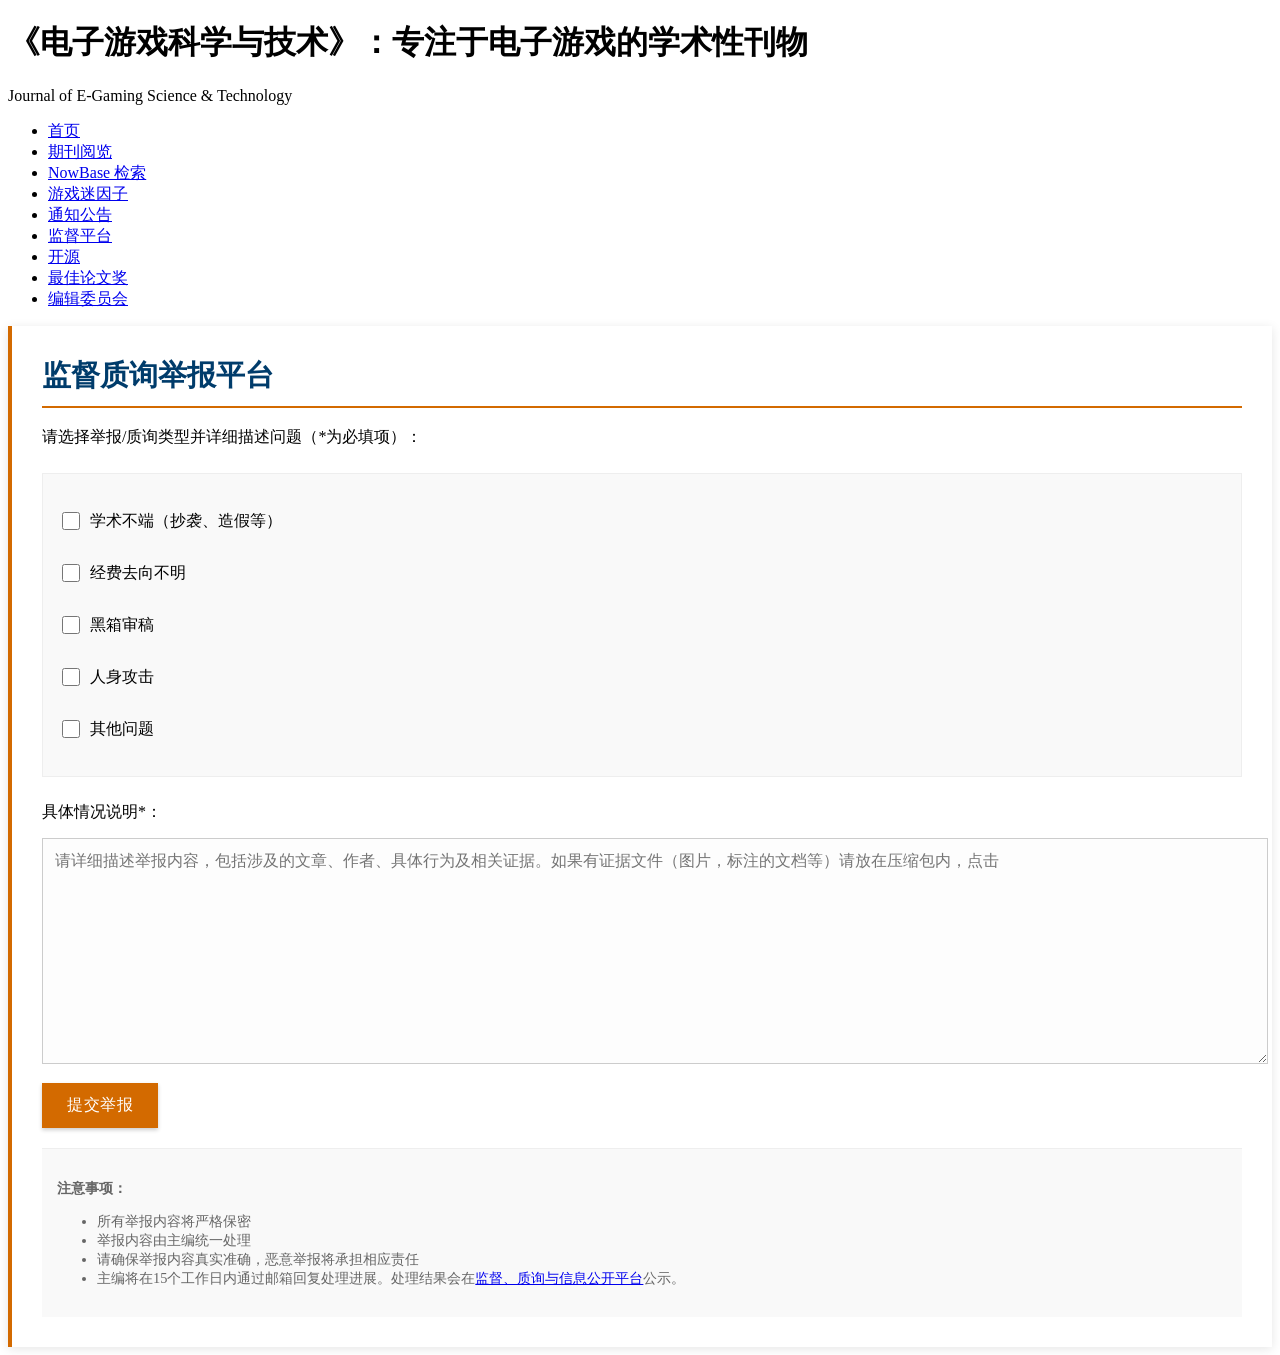
<file: report.html>
<!DOCTYPE html>
<html lang="zh-CN">
<head>
    <meta charset="UTF-8">
    <meta name="viewport" content="width=device-width, initial-scale=1.0">
    <title>监督质询举报 - 电子游戏科学与技术</title>
    <link rel="stylesheet" href="style/report.css">
    <script src="script/utils.js"></script>
    <link rel="icon" href="favicon.ico" type="image/x-icon">
</head>
<body>
    <header>
        <h1>《电子游戏科学与技术》：专注于电子游戏的学术性刊物</h1>
        <p>Journal of E-Gaming Science & Technology</p>
    </header>
    <nav>
        <ul>
            <li><a href="index.html">首页</a></li>
            <li><a href="releases.html">期刊阅览</a></li>
            <li><a href="nowbase.html">NowBase 检索</a></li>
            <li><a href="stat.html">游戏迷因子</a></li>
            <li><a href="notifications.html">通知公告</a></li>
            <li><a href="infos.html">监督平台</a></li>
            <li><a href="opensource.html">开源</a></li>
            <li><a href="bestpaper.html">最佳论文奖</a></li>
            <li><a href="editorial.html">编辑委员会</a></li>
        </ul>
    </nav>
    <div class="report-container">
        <h1>监督质询举报平台</h1>
        <p>请选择举报/质询类型并详细描述问题（*为必填项）：</p>
        
        <form id="reportForm">
            <div class="checkbox-group">
                <div class="checkbox-item">
                    <input type="checkbox" id="misconduct" name="issueType" value="学术不端">
                    <label for="misconduct">学术不端（抄袭、造假等）</label>
                </div>
                <div class="checkbox-item">
                    <input type="checkbox" id="funding" name="issueType" value="经费去向不明">
                    <label for="funding">经费去向不明</label>
                </div>
                <div class="checkbox-item">
                    <input type="checkbox" id="review" name="issueType" value="黑箱审稿">
                    <label for="review">黑箱审稿</label>
                </div>
                <div class="checkbox-item">
                    <input type="checkbox" id="harassment" name="issueType" value="人身攻击">
                    <label for="harassment">人身攻击</label>
                </div>
                <div class="checkbox-item">
                    <input type="checkbox" id="other" name="issueType" value="其他问题">
                    <label for="other">其他问题</label>
                </div>
            </div>
            
            <label for="details">具体情况说明*：</label>
            <textarea id="details" name="details" required placeholder="请详细描述举报内容，包括涉及的文章、作者、具体行为及相关证据。如果有证据文件（图片，标注的文档等）请放在压缩包内，点击"提交举报"后作为邮件附件发送。"></textarea>
            
            <button type="button" class="submit-btn" onclick="submitReport()">提交举报</button>
        </form>
        
        <div class="disclaimer">
            <p><strong>注意事项：</strong></p>
            <ul>
                <li>所有举报内容将严格保密</li>
                <li>举报内容由主编统一处理</li>
                <li>请确保举报内容真实准确，恶意举报将承担相应责任</li>
                <li>主编将在15个工作日内通过邮箱回复处理进展。处理结果会在<a href = "infos.html">监督、质询与信息公开平台</a>公示。</li>
            </ul>
        </div>
    </div>

    <script src="script/report.js"></script>
</body>
</html>
</file>
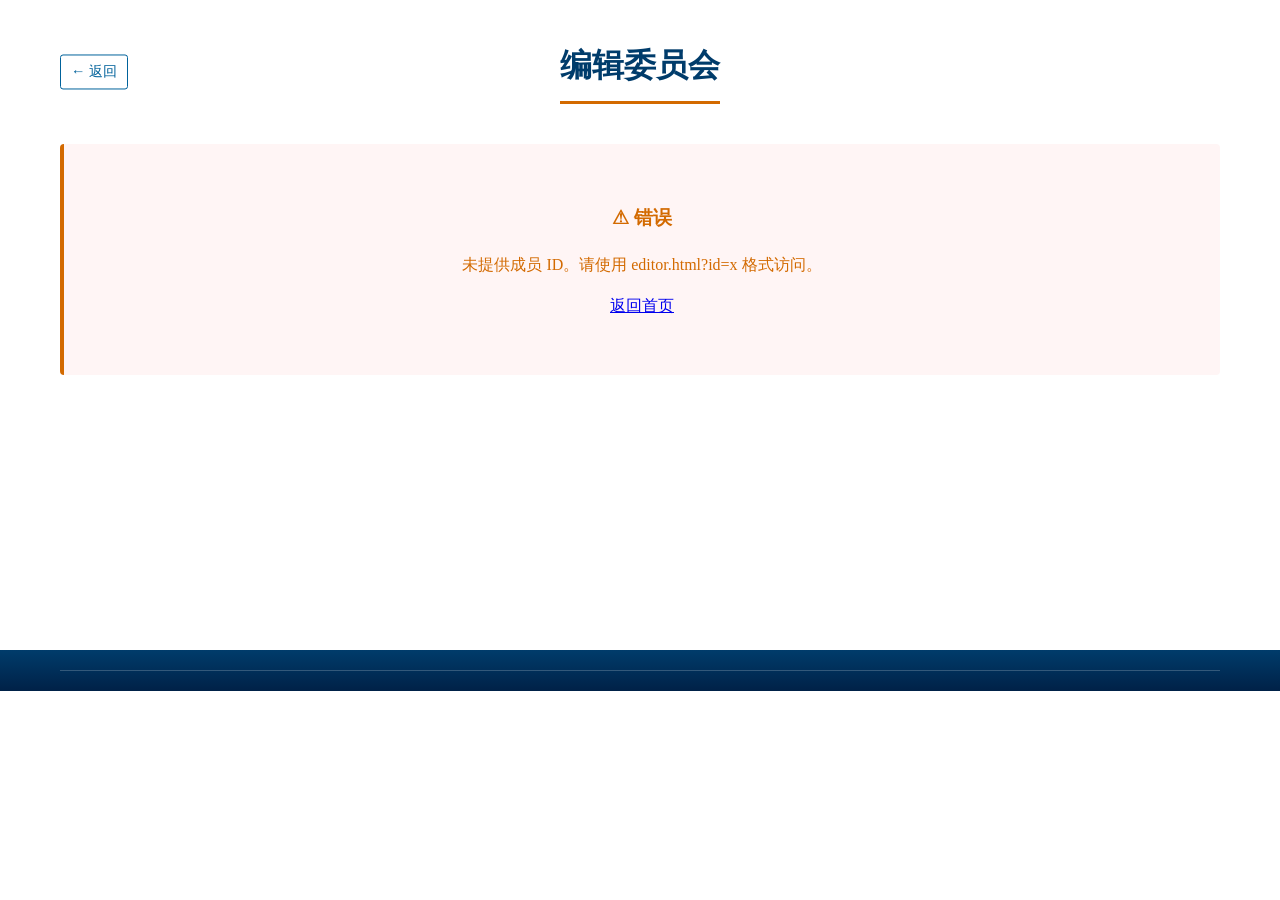
<file: database/editor.html>
<!DOCTYPE html>
<html lang="zh">
<head>
    <meta charset="UTF-8">
    <meta name="viewport" content="width=device-width, initial-scale=1.0">
    <title>编辑部成员 - 电子游戏科学与技术</title>
    <!-- 样式表 -->
    <link rel="stylesheet" href="style/editor.css">
</head>
<body>
    <main>
        <div class="container">
            <!-- 页面标题区域 -->
            <div class="section-title">
                <a href="../editorial.html" class="back-button">&larr; 返回</a>
                <h2>编辑委员会</h2>
            </div>

            <!-- 加载状态/错误提示容器 -->
            <div id="loadingIndicator" class="loading-state" aria-live="polite">正在加载成员数据...</div>

            <!-- 作者卡片将动态渲染在此处 -->
            <div class="author-grid" id="authorGrid"></div>

            <!-- 调试信息（仅开发辅助，可移除） -->
            <div class="debug-info" id="debugInfo"></div>
        </div>
    </main>

    <!-- 页脚 -->
    <footer class="site-footer">
        <div class="container">
            <hr class="footer-hr">
        </div>
    </footer>

    <!-- JavaScript文件 -->
    <script src="script/editor.js"></script>
</body>
</html>
</file>
<file: style/main.css>
/* IEEE-style academic journal design */
body {
    font-family: 'Microsoft YaHei', 'Times New Roman', 'Georgia', serif;
    line-height: 1.6;
    color: #333;
    margin: 0;
    padding: 0;
    background-color: #ffffff;
    background-image: linear-gradient(to bottom, #f8f8f8 0%, #ffffff 100%);
    overflow-x: hidden;
}

/* Header styling - IEEE style */
header {
    background: linear-gradient(135deg, #003C6B 0%, #00629B 100%);
    color: white;
    padding: 30px 20px;
    text-align: center;
    border-bottom: 5px solid #D36A00;
    box-shadow: 0 4px 6px rgba(0, 0, 0, 0.1);
    position: relative;
    overflow: hidden;
}

header::before {
    content: "";
    position: absolute;
    top: 0;
    left: 0;
    right: 0;
    bottom: 0;
    background: url('data:image/svg+xml;utf8,<svg xmlns="http://www.w3.org/2000/svg" width="100" height="100" viewBox="0 0 100 100"><rect width="100" height="100" fill="none" stroke="rgba(255,255,255,0.1)" stroke-width="1"/></svg>');
    opacity: 0.2;
}

h1 {
    font-size: 2.2em;
    margin-bottom: 10px;
    font-weight: bold;
    letter-spacing: 0.5px;
    text-shadow: 0 2px 4px rgba(0, 0, 0, 0.3);
}

h2 {
    color: #003C6B;
    border-bottom: 2px solid #D36A00;
    padding-bottom: 10px;
    margin-top: 30px;
    font-size: 1.6em;
    font-weight: bold;
}

h3 {
    color: #00629B;
    margin-top: 20px;
    font-size: 1.3em;
}

.section {
    background-color: white;
    padding: 30px;
    border-radius: 0;
    box-shadow: 0 2px 5px rgba(0, 0, 0, 0.05);
    margin-bottom: 30px;
    border-left: 4px solid #D36A00;
    border-right: 1px solid #eee;
    width: 100%;
    box-sizing: border-box;
    overflow-x: auto;
}

.editor-container {
    display: flex;
    flex-wrap: wrap;
    justify-content: center;
    gap: 30px;
    margin-top: 20px;
}

.editor-card {
    width: 200px;
    text-align: center;
    margin-bottom: 20px;
    background: #f9f9f9;
    padding: 20px;
    border-radius: 8px;
    border: 1px solid #eee;
    transition: transform 0.3s ease, box-shadow 0.3s ease;
}

.editor-card:hover {
    transform: translateY(-5px);
    box-shadow: 0 10px 20px rgba(0, 0, 0, 0.1);
}

.editor-avatar {
    width: 120px;
    height: 120px;
    border-radius: 50%;
    object-fit: cover;
    border: 3px solid #00629B;
    margin: 0 auto 15px;
    background-color: #ddd;
    display: block;
}

.editor-info {
    font-size: 0.9em;
}

.editor-info p {
    margin: 5px 0;
    color: #555;
}

.highlight {
    color: #D36A00;
    font-weight: bold;
}

footer {
    background: linear-gradient(to bottom, #003C6B, #002147);
    color: white;
    text-align: center;
    padding: 30px 20px;
    margin-top: 50px;
    font-size: 0.9em;
    width: 100%;
}

footer a {
    color: #FFCC00;
    text-decoration: none;
}

footer a:hover {
    text-decoration: underline;
}

.journal-logo {
    max-width: 300px;
    max-height: 150px;
    margin: 0 auto 15px;
    display: block;
    border-radius: 4px;
    box-shadow: 0 4px 8px rgba(0, 0, 0, 0.1);
}

.journal-cover {
    max-width: 100%;
    max-height: 300px;
    display: block;
    margin: 20px auto;
    border-radius: 4px;
    box-shadow: 0 4px 12px rgba(0, 0, 0, 0.15);
    border: 1px solid #ddd;
}

/* IEEE-style buttons - 统一按钮系统 */
.btn {
    display: inline-block;
    color: white;
    padding: 12px 25px;
    border-radius: 0;
    text-decoration: none;
    font-weight: bold;
    margin: 10px 5px;
    transition: all 0.3s;
    border: none;
    cursor: pointer;
    font-family: 'Arial', sans-serif;
    text-transform: uppercase;
    letter-spacing: 0.5px;
    box-shadow: 0 2px 4px rgba(0, 0, 0, 0.2);
}

.btn:hover {
    transform: translateY(-2px);
    box-shadow: 0 4px 8px rgba(0, 0, 0, 0.3);
}

/* 按钮变体 */
.btn-primary {
    background-color: #D36A00;
}
.btn-primary:hover {
    background-color: #b05800;
}

.btn-secondary {
    background-color: #00629B;
}
.btn-secondary:hover {
    background-color: #004470;
}

.btn-secondary-sm {
    background-color: #00629B;
    padding: 8px 15px;
    font-size: 14px;
    margin: 5px;
}
.btn-secondary-sm:hover {
    background-color: #004470;
    transform: translateY(-1px);
    box-shadow: 0 3px 6px rgba(0, 0, 0, 0.3);
}

.btn-gray {
    background-color: #666666;
}
.btn-gray:hover {
    background-color: #4d4d4d;
}

.btn-danger {
    background-color: #8B0000;
}
.btn-danger:hover {
    background-color: #6B0000;
}

/* 兼容旧类名（保留向后兼容） */
.cta-button {
    display: inline-block;
    background-color: #D36A00;
    color: white;
    padding: 12px 25px;
    border-radius: 0;
    text-decoration: none;
    font-weight: bold;
    margin: 10px 5px;
    transition: all 0.3s;
    border: none;
    cursor: pointer;
    font-family: 'Arial', sans-serif;
    text-transform: uppercase;
    letter-spacing: 0.5px;
    box-shadow: 0 2px 4px rgba(0, 0, 0, 0.2);
}

.cta-button:hover {
    background-color: #b05800;
    transform: translateY(-2px);
    box-shadow: 0 4px 8px rgba(0, 0, 0, 0.3);
}

.cta-button2 {
    display: inline-block;
    background-color: #00629B;
    color: white;
    padding: 12px 25px;
    border-radius: 0;
    text-decoration: none;
    font-weight: bold;
    margin: 10px 5px;
    transition: all 0.3s;
    border: none;
    cursor: pointer;
    font-family: 'Arial', sans-serif;
    text-transform: uppercase;
    letter-spacing: 0.5px;
    box-shadow: 0 2px 4px rgba(0, 0, 0, 0.2);
}

.cta-button2:hover {
    background-color: #004470;
    transform: translateY(-2px);
    box-shadow: 0 4px 8px rgba(0, 0, 0, 0.3);
}

.cta-button2-small {
    display: inline-block;
    background-color: #00629B;
    color: white;
    padding: 8px 15px;
    font-size: 14px;
    border-radius: 0;
    text-decoration: none;
    font-weight: bold;
    margin: 5px;
    transition: all 0.3s;
    border: none;
    cursor: pointer;
    font-family: 'Arial', sans-serif;
    text-transform: uppercase;
    letter-spacing: 0.5px;
    box-shadow: 0 2px 4px rgba(0, 0, 0, 0.2);
}

.cta-button2-small:hover {
    background-color: #004470;
    transform: translateY(-2px);
    box-shadow: 0 4px 8px rgba(0, 0, 0, 0.3);
}

.cta-button3 {
    display: inline-block;
    background-color: #6c757d;
    color: white;
    padding: 12px 25px;
    border-radius: 0;
    text-decoration: none;
    font-weight: bold;
    margin: 10px 5px;
    transition: all 0.3s;
    border: none;
    cursor: pointer;
    font-family: 'Arial', sans-serif;
    text-transform: uppercase;
    letter-spacing: 0.5px;
    box-shadow: 0 2px 4px rgba(0, 0, 0, 0.2);
}

.cta-button3:hover {
    background-color: #5a6268;
    transform: translateY(-2px);
    box-shadow: 0 4px 8px rgba(0, 0, 0, 0.3);
}

.cta-buttonreport {
    display: inline-block;
    background-color: #dc3545;
    color: white;
    padding: 12px 25px;
    border-radius: 0;
    text-decoration: none;
    font-weight: bold;
    margin: 10px 5px;
    transition: all 0.3s;
    border: none;
    cursor: pointer;
    font-family: 'Arial', sans-serif;
    text-transform: uppercase;
    letter-spacing: 0.5px;
    box-shadow: 0 2px 4px rgba(0, 0, 0, 0.2);
}

.cta-buttonreport:hover {
    background-color: #c82333;
    transform: translateY(-2px);
    box-shadow: 0 4px 8px rgba(0, 0, 0, 0.3);
}

/* Navigation styling */
nav {
    background-color: #003C6B;
    padding: 15px 0;
    margin-bottom: 30px;
    box-shadow: 0 2px 4px rgba(0, 0, 0, 0.1);
}

nav ul {
    list-style: none;
    margin: 0;
    padding: 0;
    display: flex;
    justify-content: center;
    flex-wrap: wrap;
}

nav li {
    margin: 0 15px;
}

nav a {
    color: white;
    text-decoration: none;
    font-weight: bold;
    font-size: 0.9em;
    letter-spacing: 0.5px;
}

nav a:hover {
    color: #FFCC00;
}

/* Table styling */
table {
    width: 100%;
    border-collapse: collapse;
    margin: 20px 0;
    box-shadow: 0 2px 5px rgba(0, 0, 0, 0.05);
    max-width: 100%;
}

table, th, td {
    border: 1px solid #ddd;
}

th, td {
    padding: 12px;
    text-align: left;
}

th {
    background-color: #00629B;
    color: white;
}

tr:nth-child(even) {
    background-color: #f2f2f2;
}

/* List styling */
ul, ol {
    padding-left: 20px;
}

li {
    margin-bottom: 8px;
}

/* IEEE-style paper abstract */
.abstract {
    background-color: #f9f9f9;
    padding: 20px;
    border-left: 4px solid #00629B;
    margin: 20px 0;
    font-style: italic;
}

/* IEEE-style keywords */
.keywords {
    background-color: #f5f5f5;
    padding: 10px 20px;
    border-left: 4px solid #D36A00;
    margin: 10px 0;
    font-size: 0.9em;
}

/* Dual column layout */
.main-container {
    display: flex;
    gap: 30px;
    max-width: 1400px;
    margin: 20px auto;
    padding: 20px;
    width: 100%;
    box-sizing: border-box;
}

.left-content {
    flex: 2;
    min-width: 0;
}

.right-sidebar {
    flex: 1;
    min-width: 350px;
    background: white;
    border-radius: 0;
    box-shadow: 0 2px 5px rgba(0, 0, 0, 0.05);
    border: 1px solid #eee;
    padding: 0;
    height: fit-content;
    min-height: 500px; /* 设置最小高度 */
    max-height: 90vh; /* 增加最大高度 */
    position: sticky;
    top: 20px;
    display: flex;
    flex-direction: column;
}

.sidebar-header {
    padding: 15px 20px 0 20px;
    border-bottom: 1px solid #eee;
}

.sidebar-content {
    flex: 1;
    min-height: 400px; /* 设置内容区最小高度 */
    max-height: calc(90vh - 100px); /* 增加最大高度以容纳5个卡片 */
    overflow-y: hidden; /* 隐藏滚动条 */
    padding: 5px 20px 20px 20px;
}

.search-container {
    margin-bottom: 20px;
}

.search-box {
    width: 100%;
    padding: 12px;
    font-size: 16px;
    border: 2px solid #00629B;
    border-radius: 0;
    box-sizing: border-box;
    font-family: 'Arial', sans-serif;
}

.paper-item {
    background-color: #f9f9f9;
    padding: 12px;
    margin-bottom: 12px;
    border-left: 3px solid #D36A00;
}

.paper-title {
    font-weight: bold;
    margin-bottom: 5px;
    font-size: 0.95em;
}

.paper-meta {
    color: #666;
    font-size: 0.85em;
    margin-bottom: 5px;
}

.paper-keywords {
    color: #888;
    font-size: 0.8em;
    font-style: italic;
}

.no-results {
    text-align: center;
    color: #D36A00;
    font-weight: bold;
    margin: 20px 0;
}

.issue-header {
    cursor: pointer;
    padding: 10px;
    background-color: #f0f0f0;
    border-left: 3px solid #00629B;
    display: flex;
    justify-content: space-between;
    align-items: center;
}

.issue-header:hover {
    background-color: #e0e0e0;
}

.issue-header h2 {
    margin: 0;
    color: #003C6B;
    font-size: 1.2em;
}

.toggle-icon {
    font-size: 1em;
    color: #D36A00;
}

.issue-content, .issue-content-full {
    padding: 10px 0 0 10px;
    border-left: 1px dashed #ccc;
    margin-left: 15px;
}

@media (max-width: 900px) {
    .main-container {
        flex-direction: column;
    }
    
    .right-sidebar {
        max-height: none;
        position: static;
    }
}

/* Dropdown 下拉菜单样式 */
.dropdown-container {
    position: relative;
    display: inline-block;
}

.dropdown-toggle {
    cursor: pointer;
}

.dropdown-menu {
    display: none;
    position: absolute;
    top: 100%;
    left: 0;
    background-color: white;
    min-width: 200px;
    box-shadow: 0 4px 8px rgba(0, 0, 0, 0.15);
    border: 1px solid #ddd;
    z-index: 1000;
    margin-top: 5px;
}

.dropdown-container.active .dropdown-menu {
    display: block;
}

.dropdown-item {
    display: block;
    padding: 10px 15px;
    color: #333;
    text-decoration: none;
    transition: background-color 0.2s;
    font-size: 0.9em;
}

.dropdown-item:hover {
    background-color: #f5f5f5;
    color: #00629B;
}
</file>
<file: style/index.css>
.core-principles-colored {
    display: flex;
    flex-wrap: wrap;
    gap: 20px;
    justify-content: center;
    margin: 30px 0;
}

.principle-card {
    flex: 1;
    min-width: 200px;
    max-width: 250px;
    padding: 25px 20px;
    border-radius: 0;
    text-align: center;
    transition: all 0.3s ease;
    position: relative;
    overflow: hidden;
    color: white;
    border: none;
    box-shadow: 0 4px 8px rgba(0, 0, 0, 0.1);
    background: linear-gradient(135deg, #00629B 0%, #003C6B 100%);
}

/* 卡片主题色配置 - IEEE style */
.principle-card[data-theme="integrity"] {
    background: linear-gradient(135deg, #007CBA 0%, #005F8F 100%);
}

.principle-card[data-theme="fairness"] {
    background: linear-gradient(135deg, #00A08F 0%, #007A6F 100%);
}

.principle-card[data-theme="innovation"] {
    background: linear-gradient(135deg, #D36A00 0%, #A85500 100%);
}

.principle-card[data-theme="rigor"] {
    background: linear-gradient(135deg, #008C45 0%, #006A35 100%);
}

/* 悬停效果 */
.principle-card:hover {
    transform: translateY(-8px);
    box-shadow: 0 12px 20px rgba(0, 0, 0, 0.2);
}

/* 内容样式 */
.card-icon {
    font-size: 2.8rem;
    margin-bottom: 15px;
    text-shadow: 0 2px 4px rgba(0, 0, 0, 0.3);
    display: block;
}

.card-title {
    font-size: 1.3rem;
    margin: 0 0 12px 0;
    font-weight: bold;
    text-transform: uppercase;
    letter-spacing: 0.5px;
}

.card-desc {
    font-size: 1rem;
    line-height: 1.6;
    margin: 0;
    opacity: 0.95;
}

.card-desc span {
    display: inline-block;
    margin-top: 8px;
    font-weight: normal;
    letter-spacing: 0.5px;
}

/* 移动端适配 */
@media (max-width: 600px) {
    .principle-card {
        min-width: 100%;
        margin-bottom: 20px;
        padding: 20px 15px;
    }
}

.warning-badge {
    display: inline-block;
    width: 40px;
    height: 40px;
    background-color: #FF6B00;
    /* IEEE orange */
    border-radius: 0;
    /* Square for IEEE style */
    text-align: center;
    line-height: 40px;
    font-size: 20px;
    font-weight: bold;
    color: white;
    box-shadow: 0 0 10px rgba(211, 106, 0, 0.5);
    cursor: pointer;
    position: relative;
    vertical-align: middle;
    margin: 10px 5px;
}

/* 可选的内光效果 */
.warning-badge::before {
    content: '';
    position: absolute;
    top: -5px;
    left: -5px;
    right: -5px;
    bottom: -5px;
    border: 2px solid #FF6B00;
    border-radius: 0;
    opacity: 0.3;
}

.cta-buttonreport {
    display: inline-block;
    background-color: #8B0000;
    color: white;
    padding: 12px 25px;
    border-radius: 0;
    text-decoration: none;
    font-weight: bold;
    margin: 10px 5px;
    transition: all 0.3s;
    border: none;
    box-shadow: 0 2px 4px rgba(0, 0, 0, 0.2);
    font-family: 'Arial', sans-serif;
    text-transform: uppercase;
    letter-spacing: 0.5px;
}

.cta-buttonreport:hover {
    background-color: #6B0000;
    transform: translateY(-2px);
    box-shadow: 0 4px 8px rgba(0, 0, 0, 0.3);
}

/* 标签页样式 */
.research-tabs {
    margin-top: 20px;
}

.tab-buttons {
    display: flex;
    flex-wrap: wrap;
    gap: 5px;
    margin-bottom: 15px;
}

.tab-button {
    padding: 10px 15px;
    background-color: #e0e0e0;
    border: none;
    border-radius: 0;
    cursor: pointer;
    font-size: 14px;
    font-weight: bold;
    color: #333;
    transition: all 0.3s ease;
    box-shadow: 0 2px 4px rgba(0, 0, 0, 0.1);
}

.tab-button:hover {
    background-color: #d0d0d0;
}

.tab-button.active {
    background-color: #00629B;
    color: white;
}

.tab-content {
    display: none;
    padding: 20px;
    background-color: #f9f9f9;
    border-left: 3px solid #00629B;
    border-radius: 4px;
    box-shadow: 0 2px 4px rgba(0, 0, 0, 0.05);
}

.tab-content.active {
    display: block;
}

.tab-content h3 {
    margin-top: 0;
    color: #00629B;
    border-bottom: 1px solid #eee;
    padding-bottom: 8px;
}

.tab-content ul {
    padding-left: 20px;
}

.tab-content li {
    margin-bottom: 8px;
}

@media (max-width: 768px) {
    .tab-buttons {
        flex-direction: column;
    }
    
    .tab-button {
        width: 100%;
    }
}

/* 投稿表单样式 */
.submission-form {
    max-width: 800px;
    margin: 0 auto;
}

.form-group {
    margin-bottom: 20px;
}

.form-group label {
    display: block;
    margin-bottom: 8px;
    font-weight: bold;
    color: #003C6B;
}

.form-input, .form-select, .form-textarea {
    width: 100%;
    padding: 12px;
    border: 1px solid #ddd;
    border-radius: 0;
    font-size: 16px;
    font-family: 'Arial', sans-serif;
    box-sizing: border-box;
    background-color: #f9f9f9;
}

.form-input:focus, .form-select:focus, .form-textarea:focus {
    outline: none;
    border-color: #00629B;
    box-shadow: 0 0 5px rgba(0, 98, 155, 0.3);
}

.form-textarea {
    resize: vertical;
    min-height: 120px;
    background-color: #f9f9f9;
}

.form-actions {
    margin: 20px 0;
    text-align: center;
}

.form-note {
    margin-top: 25px;
    padding: 15px;
    background-color: #f9f9f9;
    border-left: 4px solid #D36A00;
}

.form-note p {
    margin: 5px 0;
}

/* 投稿表单头部 */
.submission-header {
    display: flex;
    justify-content: space-between;
    align-items: center;
    margin-bottom: 20px;
}

.submission-header h2 {
    margin: 0;
}
</file>
<file: style/releases.css>
/* 期刊阅览页面样式 */
.search-container {
    text-align: center;
    margin: 20px 0;
    position: relative;
}

.search-box {
    width: 60%;
    padding: 12px;
    font-size: 16px;
    border: 2px solid #733eee;
    border-radius: 25px;
    box-sizing: border-box;
}

.result-count {
    display: inline-block;
    margin-left: 15px;
    font-size: 16px;
    color: #666;
    font-weight: bold;
    vertical-align: middle;
    background-color: #f8f9fa;
    padding: 8px 12px;
    border-radius: 15px;
    border: 1px solid #dee2e6;
}

.paper-section {
    margin-bottom: 30px;
}

.issue-header {
    user-select: none;
    border-radius: 4px;
}

.issue-header:hover {
    background-color: #e8e8e8 !important;
    box-shadow: 0 2px 8px rgba(115, 62, 238, 0.1);
}

.expand-icon {
    color: #733eee;
    font-weight: bold;
}

.paper-item {
    background-color: white;
    padding: 15px;
    border-radius: 5px;
    margin-bottom: 15px;
    box-shadow: 0 2px 5px rgba(0,0,0,0.1);
    transition: all 0.3s ease;
}

.paper-item:hover {
    transform: translateY(-2px);
    box-shadow: 0 4px 12px rgba(0,0,0,0.15);
}

.paper-title {
    font-weight: bold;
    margin-bottom: 8px;
}

.open-access-badge {
    display: inline-block;
    border: 1.4px solid #ff0000;
    color: #ff0000;
    padding: 0.7px 4.2px;
    border-radius: 8.4px;
    font-size: 0.49em;
    margin-left: 5.6px;
    font-weight: normal;
    vertical-align: middle;
    background: transparent;
}

.best-paper-badge {
    display: inline-block;
    background: linear-gradient(135deg, #FFD700 0%, #FFA500 100%);
    color: #8B4513;
    padding: 0.7px 4.2px;
    border-radius: 8.4px;
    font-size: 0.49em;
    margin-left: 5.6px;
    font-weight: bold;
    vertical-align: middle;
    border: 1.4px solid #FFA500;
    font-family: 'Times New Roman', Times, serif;
}

.paper-title a {
    color: #003C6B;
    text-decoration: none;
    font-weight: bold;
}

.paper-title a:hover {
    text-decoration: underline;
    color: #D36A00;
    transition: all 0.3s ease;
}

.paper-meta {
    color: #666;
    font-size: 0.9em;
    margin-bottom: 8px;
}

.paper-abstract {
    color: #555;
    font-size: 0.9em;
    margin-bottom: 8px;
    line-height: 1.4;
}

.paper-doi {
    color: #888;
    font-size: 0.85em;
    margin-bottom: 8px;
    font-style: italic;
}

.paper-keywords {
    color: #888;
    font-size: 0.85em;
    font-style: italic;
}

.keyword-link {
    color: #733eee;
    text-decoration: none;
    border: 1px solid #733eee;
    padding: 2px 6px;
    margin: 0 2px;
    border-radius: 12px;
    font-size: 1em;
    transition: all 0.3s ease;
}

.keyword-link:hover {
    background-color: #733eee;
    color: white;
    transform: translateY(-1px);
    box-shadow: 0 2px 4px rgba(115, 62, 238, 0.3);
}

.author-link {
    color: #007bff;
    text-decoration: none;
    font-size: 1em;
    transition: all 0.3s ease;
}

.author-link:hover {
    text-decoration: underline;
    color: #D36A00;
    transform: translateY(-1px);
}

.no-results {
    text-align: center;
    color: #e94560;
    font-weight: bold;
    margin: 30px 0;
}

@media (max-width: 768px) {
    .search-box {
        width: 80%;
    }
    
    .result-count {
        display: block;
        margin: 10px auto 0;
        width: fit-content;
    }
}
</file>
<file: style/editorial.css>
/* 招募信息区域 */
.recruit-info {
    background: #f9f9f9;
    padding: 20px;
    border-radius: 0;
    border-left: 3px solid #00629B;
}

.recruit-info h3 {
    color: #003C6B;
    margin-top: 0;
    margin-bottom: 15px;
    font-size: 1.2em;
}

.recruit-info ul {
    padding-left: 20px;
    margin: 10px 0;
}

.recruit-info li {
    margin: 8px 0;
    line-height: 1.6;
}

/* 申请表单样式 */
.application-form {
    background: white;
    padding: 20px;
    border-radius: 0;
}

.application-form h3 {
    color: #003C6B;
    margin-top: 0;
    margin-bottom: 20px;
    font-size: 1.2em;
}

.form-group {
    margin-bottom: 10px;
}

.form-group label {
    display: block;
    margin-bottom: 3px;
    font-weight: bold;
    color: #003C6B;
    font-size: 0.9em;
}

.form-group input,
.form-group textarea,
.form-group select {
    width: 100%;
    padding: 6px;
    border: 1px solid #ddd;
    border-radius: 0;
    font-family: 'Arial', sans-serif;
    font-size: 0.9em;
    transition: border-color 0.3s ease;
    box-sizing: border-box;
    background-color: #f9f9f9;
}

.form-group input:focus,
.form-group textarea:focus,
.form-group select:focus {
    outline: none;
    border-color: #00629B;
    box-shadow: 0 0 5px rgba(0, 98, 155, 0.3);
}

.form-group textarea {
    resize: vertical;
    min-height: 40px;
}

/* 提交按钮 */
.submit-btn {
    display: inline-block;
    background: linear-gradient(135deg, #00629B 0%, #003C6B 100%);
    color: white;
    padding: 12px 25px;
    border: none;
    border-radius: 0;
    font-size: 1em;
    font-weight: bold;
    cursor: pointer;
    transition: all 0.3s ease;
    text-transform: uppercase;
    letter-spacing: 0.5px;
    box-shadow: 0 2px 4px rgba(0, 0, 0, 0.2);
    font-family: 'Arial', sans-serif;
}

.submit-btn:hover {
    background: linear-gradient(135deg, #007CC4 0%, #004D8B 100%);
    transform: translateY(-2px);
    box-shadow: 0 4px 8px rgba(0, 0, 0, 0.3);
}

.submit-btn:active {
    transform: translateY(0);
}

/* 双栏布局 */
.recruit-container {
    display: grid;
    grid-template-columns: 1fr 1fr;
    gap: 30px;
    align-items: start;
}

@media (max-width: 768px) {
    .recruit-container {
        grid-template-columns: 1fr;
        gap: 20px;
    }
}

/* 人员表格样式 */
.staff-table {
    width: 100%;
    border-collapse: collapse;
    margin: 20px 0;
}

.staff-table thead {
    background: linear-gradient(135deg, #00629B 0%, #003C6B 100%);
    color: white;
}

.staff-table th {
    padding: 12px 15px;
    text-align: left;
    font-weight: bold;
    text-transform: uppercase;
    letter-spacing: 0.5px;
    font-size: 0.9em;
}

.staff-table td {
    padding: 10px 15px;
    border-bottom: 1px solid #eee;
    font-size: 0.95em;
}

.staff-table tbody tr {
    transition: background-color 0.2s ease;
}

.staff-table tbody tr:hover {
    background-color: #f5f5f5;
}

.staff-table tbody tr:nth-child(even) {
    background-color: #fafafa;
}

.staff-table tbody tr:nth-child(even):hover {
    background-color: #f0f0f0;
}

.staff-table a {
    color: #00629B;
    text-decoration: none;
    font-weight: bold;
    transition: color 0.2s ease;
}

.staff-table a:hover {
    color: #D36A00;
    text-decoration: underline;
}

/* 简介按钮样式 */
.view-profile-btn {
    display: inline-block;
    background: linear-gradient(135deg, #00629B 0%, #003C6B 100%);
    color: white;
    padding: 6px 15px;
    border: none;
    border-radius: 0;
    font-size: 0.9em;
    font-weight: bold;
    cursor: pointer;
    transition: all 0.3s ease;
    box-shadow: 0 2px 4px rgba(0, 0, 0, 0.2);
    font-family: 'Arial', sans-serif;
}

.view-profile-btn:hover {
    background: linear-gradient(135deg, #007CC4 0%, #004D8B 100%);
    transform: translateY(-2px);
    box-shadow: 0 4px 8px rgba(0, 0, 0, 0.3);
}

.view-profile-btn:active {
    transform: translateY(0);
}
</file>
<file: style/infos.css>
.slogan {
    font-family: 'Times New Roman', 'Georgia', serif;
    font-size: 1.8em;
    text-align: center;
    margin: 20px 0;
    color: #FFFFFF;
    font-style: italic;
}

.headtitle {
    font-family: 'Times New Roman', 'Georgia', serif;
    font-size: 2.5em;
    text-align: center;
    margin: 30px 0;
    color: #FFFFFF;
    font-weight: bold;
    letter-spacing: 1px;
}

.formula-card {
    background: white;
    border-radius: 0;
    padding: 25px;
    box-shadow: 0 2px 10px rgba(0, 0, 0, 0.1);
    margin-bottom: 30px;
    border-left: 4px solid #00629B;
}

.param-table {
    width: 100%;
    border-collapse: collapse;
    margin: 20px 0;
    box-shadow: 0 2px 5px rgba(0, 0, 0, 0.05);
}

.param-table th,
.param-table td {
    border: 1px solid #ddd;
    padding: 12px;
    text-align: left;
}

.param-table th {
    background-color: #00629B;
    color: white;
    font-weight: bold;
}

.example {
    background-color: #f9f9f9;
    padding: 15px;
    border-left: 4px solid #D36A00;
    margin: 20px 0;
    border-radius: 0;
}

.official {
    font-family: "KaiTi", "楷体", serif;
    font-size: 1.2em;
    line-height: 1.8;
    background-color: white;
    color: #333;
    padding: 20px;
    border-radius: 0;
}

.officialtitle {
    font-family: "KaiTi", "楷体", serif;
    font-size: 1.8em;
    font-weight: bold;
    text-align: center;
    margin: 20px 0;
    color: #003C6B;
}

.officialsign {
    font-family: "KaiTi", "楷体", serif;
    text-align: right;
    margin-top: 30px;
    padding-top: 20px;
    border-top: 1px solid #eee;
    color: #666;
}

.cta-buttonreport {
    display: inline-block;
    background-color: #8B0000;
    color: white;
    padding: 12px 25px;
    border-radius: 0;
    text-decoration: none;
    font-weight: bold;
    font-size: 1.2em;
    margin: 10px 5px;
    transition: all 0.3s;
    border: none;
    box-shadow: 0 2px 4px rgba(0, 0, 0, 0.2);
    font-family: 'Arial', sans-serif;
    text-transform: uppercase;
    letter-spacing: 0.5px;
}

.cta-buttonreport:hover {
    background-color: #6B0000;
    transform: translateY(-2px);
    box-shadow: 0 4px 8px rgba(0, 0, 0, 0.3);
}

.warning-badge {
    display: inline-block;
    width: 40px;
    height: 40px;
    background-color: #D36A00;
    border-radius: 0;
    text-align: center;
    line-height: 40px;
    font-size: 20px;
    font-weight: bold;
    color: white;
    box-shadow: 0 0 10px rgba(211, 106, 0, 0.5);
    cursor: pointer;
    position: relative;
    vertical-align: middle;
    margin: 0 5px;
}
</file>
<file: style/notifications.css>
.notice-item {
    border-bottom: 1px solid #eee;
    padding: 15px 0;
    border-left: 3px solid #00629B;
}

.notice-header {
    display: flex;
    justify-content: space-between;
    align-items: center;
    cursor: pointer;
    padding: 10px;
    background-color: #f9f9f9;
    border-radius: 4px;
}

.notice-content {
    padding: 15px;
    color: #333;
    background-color: #fafafa;
    border-radius: 4px;
    margin-top: 10px;
}

.expand-btn {
    background: #00629B;
    color: white;
    border: none;
    padding: 8px 15px;
    border-radius: 0;
    cursor: pointer;
    font-family: 'Arial', sans-serif;
    text-transform: uppercase;
    letter-spacing: 0.5px;
    box-shadow: 0 2px 4px rgba(0, 0, 0, 0.2);
}

.expand-btn:hover {
    background: #004470;
    transform: translateY(-2px);
    box-shadow: 0 4px 8px rgba(0, 0, 0, 0.3);
}

/* 搜索框样式 */
.search-container {
    margin: 20px 0;
    text-align: center;
}

.search-box {
    width: 60%;
    padding: 12px 20px;
    font-size: 16px;
    border: 2px solid #00629B;
    border-radius: 0;
    box-shadow: 0 2px 5px rgba(0, 0, 0, 0.1);
    outline: none;
    transition: border-color 0.3s, box-shadow 0.3s;
    font-family: 'Arial', sans-serif;
}

.search-box:focus {
    border-color: #D36A00;
    box-shadow: 0 4px 10px rgba(211, 106, 0, 0.2);
}

/* IEEE-style notification list */
.notification-list {
    list-style: none;
    padding: 0;
    margin: 0;
}

.notification-item {
    background: white;
    margin-bottom: 15px;
    border-radius: 0;
    box-shadow: 0 2px 5px rgba(0, 0, 0, 0.05);
    border-left: 4px solid #D36A00;
    transition: transform 0.3s ease, box-shadow 0.3s ease;
}

.notification-item:hover {
    transform: translateY(-3px);
    box-shadow: 0 5px 15px rgba(0, 0, 0, 0.1);
}

.notification-title {
    font-weight: bold;
    color: #003C6B;
    font-size: 1.1em;
    padding: 10px;
    border-bottom: 1px solid #eee;
}

.notification-date {
    color: #666;
    font-size: 0.9em;
    padding: 5px 10px;
}

.notification-body {
    padding: 15px;
    color: #444;
}

/* 搜索结果样式 */
.no-results {
    text-align: center;
    padding: 40px;
    color: #666;
    font-size: 18px;
}

/* 查看全部按钮样式 */
.load-more-btn {
    display: inline-block;
    background-color: #D36A00;
    color: white;
    padding: 12px 30px;
    border: none;
    border-radius: 0;
    font-size: 16px;
    font-weight: bold;
    cursor: pointer;
    transition: all 0.3s ease;
    box-shadow: 0 2px 4px rgba(0, 0, 0, 0.2);
    font-family: 'Arial', sans-serif;
    text-transform: uppercase;
    letter-spacing: 0.5px;
}

.load-more-btn:hover {
    background-color: #b05800;
    transform: translateY(-2px);
    box-shadow: 0 4px 8px rgba(0, 0, 0, 0.3);
}
</file>
<file: style/nowbase.css>
body {
  font-family: 'Microsoft YaHei', Arial, sans-serif;
  margin: 0;
  padding: 0;
  background-color: #f5f5f5;
}

header {
  background-color: #003C6B;
  color: white;
  text-align: center;
  padding: 20px;
}

nav {
  background-color: #D36A00;
  padding: 10px 0;
}

nav ul {
  list-style-type: none;
  margin: 0;
  padding: 0;
  display: flex;
  justify-content: center;
}

nav ul li {
  margin: 0 15px;
}

nav ul li a {
  color: white;
  text-decoration: none;
  font-weight: bold;
}

/* 期刊详情页面样式 */
.container {
  max-width: 1400px;
  margin: 20px auto;
  background: white;
  padding: 20px;
  border-radius: 0;
  box-shadow: 0 2px 10px rgba(0,0,0,0.05);
  border-left: 4px solid #D36A00;
  border-right: 1px solid #eee;
}

.paper-info {
  margin-bottom: 30px;
}

.paper-title {
  font-size: 24px;
  font-weight: bold;
  color: #333;
  margin-bottom: 10px;
}

.paper-title a {
  color: #333;
  text-decoration: none;
}

.paper-title a:hover {
  text-decoration: underline;
}

.open-access-badge {
  display: inline-block;
  border: 1.4px solid #ff0000;
  color: #ff0000;
  padding: 0.7px 4.2px;
  border-radius: 8.4px;
  font-size: 0.49em;
  margin-left: 5.6px;
  font-weight: normal;
  vertical-align: middle;
  background: transparent;
}

.best-paper-badge {
  display: inline-block;
  background: linear-gradient(135deg, #FFD700 0%, #FFA500 100%);
  color: #8B4513;
  padding: 0.7px 4.2px;
  border-radius: 8.4px;
  font-size: 0.49em;
  margin-left: 5.6px;
  font-weight: bold;
  font-style: italic;
  vertical-align: middle;
  border: 1.4px solid #FFA500;
  font-family: 'Times New Roman', Times, serif;
}

.paper-authors {
  font-size: 16px;
  color: #666;
  margin-bottom: 10px;
}

.paper-level {
  display: inline-block;
  background: #007bff;
  color: white;
  padding: 4px 8px;
  border-radius: 0;
  font-size: 14px;
  margin-bottom: 10px;
}

.paper-level-btn {
  display: inline-block;
  background: #007bff;
  color: white;
  padding: 4px 8px;
  border-radius: 0;
  font-size: 14px;
  margin-bottom: 10px;
  text-decoration: none;
  cursor: pointer;
}

.paper-level-btn:hover {
  background: #0056b3;
  text-decoration: none;
}

.paper-issue {
  font-size: 14px;
  color: #333;
  margin-bottom: 15px;
}

.paper-doi-info {
  font-size: 14px;
  color: #333;
  margin-bottom: 15px;
}

.paper-word-count {
  font-size: 14px;
  color: #333;
  margin-bottom: 15px;
}

.paper-keywords {
  font-size: 14px;
  color: #555;
  margin-bottom: 15px;
}

.keyword-link {
  color: #007bff;
  text-decoration: none;
  border: 1px solid #007bff;
  padding: 2px 6px;
  margin: 0 2px;
  border-radius: 12px;
  font-size: 1em;
}

.keyword-link:hover {
  background-color: #007bff;
  color: white;
}

.author-link {
  color: #007bff;
  text-decoration: none;
  font-size: 1em;
}

.author-link:hover {
  text-decoration: underline;
  color: #D36A00;
}

.paper-abstract {
  font-size: 16px;
  line-height: 1.6;
  color: #333;
  margin-bottom: 20px;
  white-space: pre-wrap;
}

.paper-doi {
  font-size: 14px;
  color: #007bff;
  font-weight: bold;
  margin-bottom: 10px;
}

.paper-doi a {
  color: #007bff;
  text-decoration: none;
}

.paper-doi a:hover {
  text-decoration: underline;
}

.special-note {
  background: #fff3cd;
  border: 1px solid #ffeaa7;
  padding: 10px;
  border-radius: 0;
  margin-bottom: 20px;
  color: #856404;
}

.pdf-container {
  width: 100%;
  height: 800px;
  border: 1px solid #ddd;
  margin-top: 20px;
}

.loading {
  text-align: center;
  padding: 20px;
  color: #666;
}

.error {
  color: red;
  text-align: center;
  padding: 20px;
}

/* 分页按钮样式 */
.pagination {
  display: flex;
  justify-content: center;
  align-items: center;
  margin-bottom: 20px;
  padding: 15px 10px;
  background-color: #f8f9fa;
  border-bottom: 2px solid #dee2e6;
}

.pagination-btn {
  background-color: #007bff;
  color: white;
  border: none;
  padding: 8px 12px;
  margin: 0 5px;
  cursor: pointer;
  border-radius: 4px;
  font-size: 14px;
}

.pagination-btn:hover {
  background-color: #0056b3;
}

.pagination-btn.active {
  background-color: #0056b3;
  font-weight: bold;
}

/* 论文表格样式 */
.papers-table {
  width: 100%;
  border-collapse: collapse;
  margin-top: 20px;
  background-color: white;
  box-shadow: 0 2px 4px rgba(0,0,0,0.05);
}

.papers-table th,
.papers-table td {
  padding: 12px;
  text-align: left;
  border-bottom: 1px solid #ddd;
}

.papers-table th {
  background-color: #f8f9fa;
  font-weight: bold;
  color: #333;
}

.papers-table tr:hover {
  background-color: #f5f5f5;
}

.papers-table a {
  color: #007bff;
  text-decoration: none;
}

.papers-table a:hover {
  text-decoration: underline;
}

/* 论文列表样式 */
.papers-container {
  margin-top: 20px;
}

/* ========== 搜索区域样式 ========== */
.search-area {
  background-color: #f8f9fa;
  padding: 20px;
  border-radius: 8px;
  margin-bottom: 20px;
  border: 1px solid #dee2e6;
}

.search-mode-selector {
  margin-bottom: 15px;
  display: flex;
  align-items: center;
  gap: 10px;
}

.search-mode-selector label {
  font-weight: bold;
  color: #333;
  font-size: 14px;
}

.search-mode-selector select {
  padding: 8px 12px;
  border: 1px solid #ced4da;
  border-radius: 4px;
  font-size: 14px;
  cursor: pointer;
  background-color: white;
  min-width: 150px;
}

.search-mode-selector select:focus {
  outline: none;
  border-color: #007bff;
  box-shadow: 0 0 0 2px rgba(0, 123, 255, 0.25);
}

/* 普通检索容器 - 横向布局 */
.simple-search-container {
  display: flex;
  flex-direction: row;
  align-items: center;
  gap: 10px;
}

.simple-search-container input[type="text"] {
  flex: 1;
  padding: 10px 12px;
  border: 1px solid #ced4da;
  border-radius: 4px;
  font-size: 14px;
  transition: border-color 0.2s ease;
}

.simple-search-container input[type="text"]:focus {
  outline: none;
  border-color: #007bff;
  box-shadow: 0 0 0 2px rgba(0, 123, 255, 0.25);
}

/* 高级检索容器 - 纵向布局 */
.search-form {
  display: flex;
  flex-direction: column;
  gap: 10px;
}

.search-form input[type="text"] {
  padding: 10px 12px;
  border: 1px solid #ced4da;
  border-radius: 4px;
  font-size: 14px;
  transition: border-color 0.2s ease;
}

.search-form input[type="text"]:focus {
  outline: none;
  border-color: #007bff;
  box-shadow: 0 0 0 2px rgba(0, 123, 255, 0.25);
}

/* 高级检索的每一行 */
.advanced-search-row {
  display: flex;
  align-items: center;
  gap: 10px;
}

.advanced-search-row label {
  min-width: 80px;
  font-weight: bold;
  color: #555;
  font-size: 14px;
  text-align: right;
}

.advanced-search-row input[type="text"] {
  flex: 1;
}

/* 关键词行 */
.advanced-keywords-row {
  display: flex;
  align-items: center;
  gap: 10px;
}

.advanced-keywords-row label {
  min-width: 80px;
  font-weight: bold;
  color: #555;
  font-size: 14px;
  text-align: right;
}

.advanced-keywords-row input[type="text"] {
  flex: 1;
  padding: 10px 12px;
  border: 1px solid #ced4da;
  border-radius: 4px;
  font-size: 14px;
  transition: border-color 0.2s ease;
}

.advanced-keywords-row input[type="text"]:focus {
  outline: none;
  border-color: #007bff;
  box-shadow: 0 0 0 2px rgba(0, 123, 255, 0.25);
}

/* 高级检索按钮行 */
.advanced-search-buttons {
  display: flex;
  gap: 10px;
  margin-top: 10px;
  justify-content: flex-end;
}

/* 搜索按钮 */
.search-btn {
  background-color: #007bff;
  color: white;
  border: none;
  padding: 10px 20px;
  border-radius: 4px;
  cursor: pointer;
  font-size: 14px;
  font-weight: bold;
  transition: background-color 0.2s ease;
  white-space: nowrap;
}

.search-btn:hover {
  background-color: #0056b3;
}

/* 清除按钮 */
.clear-btn {
  background-color: #6c757d;
  color: white;
  border: none;
  padding: 10px 20px;
  border-radius: 4px;
  cursor: pointer;
  font-size: 14px;
  transition: background-color 0.2s ease;
  white-space: nowrap;
}

.clear-btn:hover {
  background-color: #545b62;
}

footer {
  background-color: #003C6B;
  color: #CCC;
  text-align: center;
  padding: 20px;
  margin-top: 20px;
}

footer a {
  color: #FFCC00;
  text-decoration: none;
  margin: 0 15px;
}

/* 引用按钮样式 */
.paper-header-left {
    flex: 1;
}

.citation-container {
  position: relative;
  display: inline-block;
}

#citationButtonContainer {
  flex-shrink: 0;
  position: relative;
}

.cite-button {
  width: 32px;
  height: 32px;
  border-radius: 50%;
  background-color: rgba(255, 255, 255, 0.3);
  color: #007bff;
  border: 1px solid rgba(0, 123, 255, 0.5);
  font-size: 24px;
  font-family: 'Impact', 'Arial Black', 'Franklin Gothic Medium', sans-serif;
  cursor: pointer;
  display: flex;
  align-items: center;
  justify-content: center;
  transition: all 0.3s ease;
  box-shadow: 0 2px 5px rgba(0,0,0,0.1), inset 0 0 10px rgba(255, 255, 255, 0.3);
  padding: 0;
  line-height: 1;
  backdrop-filter: blur(10px);
  -webkit-backdrop-filter: blur(10px);
}

.cite-button:hover {
  background-color: rgba(255, 255, 255, 0.5);
  border-color: rgba(0, 123, 255, 0.8);
  transform: scale(1.1);
  box-shadow: 0 4px 8px rgba(0,0,0,0.2), inset 0 0 15px rgba(255, 255, 255, 0.5);
}

.cite-button:active {
  transform: scale(0.95);
}

.citation-box {
  display: none;
  position: absolute;
  top: 50px;
  right: 0;
  background: white;
  border: 2px solid #007bff;
  border-radius: 8px;
  padding: 15px;
  min-width: 400px;
  max-width: 600px;
  box-shadow: 0 4px 12px rgba(0,0,0,0.15);
  z-index: 1000;
}

.citation-text {
  font-size: 14px;
  line-height: 1.6;
  color: #333;
  margin-bottom: 10px;
  word-wrap: break-word;
  font-family: 'SimHei', 'STHeiti', 'Microsoft YaHei', sans-serif;
  background-color: #f8f9fa;
  padding: 10px;
  border-radius: 4px;
}

.citation-text span.en {
  font-family: 'Times New Roman', serif;
}

.copy-hint {
  font-size: 12px;
  color: #28a745;
  text-align: center;
  display: none;
  margin-top: 5px;
  font-weight: bold;
}

/* ========== 参考文献（IEEE风格） ========== */
.references-section {
  margin-top: 35px;
  padding-top: 20px;
}

.references-heading {
  font-size: 24px;
  font-weight: bold;
  color: #003C6B;
  margin: 0 0 18px 0;
}

.references-list {
  font-size: 12pt;
  line-height: 1.7;
  font-family: Arial, 'Microsoft YaHei', sans-serif;
}

.ref-entry {
  margin-bottom: 10px;
  padding-left: 40px;
  text-indent: -40px;
  word-break: break-word;
}

.ref-number {
  font-weight: bold;
  color: #333;
  margin-right: 2px;
}

.ref-hidden {
  display: none;
}

.ref-toggle {
  text-align: center;
  margin-top: 12px;
}

.ref-toggle-btn {
  display: inline-flex;
  align-items: center;
  gap: 4px;
  color: #007bff;
  text-decoration: none;
  font-size: 10pt;
  font-family: Arial, 'Microsoft YaHei', sans-serif;
  cursor: pointer;
  padding: 4px 16px;
  border: 1px solid #007bff;
  border-radius: 4px;
  transition: background-color 0.2s ease;
}

.ref-toggle-btn:hover {
  background-color: #e8f0fe;
  text-decoration: none;
}

.ref-toggle-icon {
  font-size: 12pt;
  line-height: 1;
}

/* 移动端响应式 */
@media (max-width: 768px) {
  .citation-box {
    min-width: 300px;
    max-width: 90vw;
    right: -50px;
  }
  
  #citationButtonContainer {
    margin-left: 10px;
  }
  
  .cite-button {
    width: 28px;
    height: 28px;
    font-size: 20px;
  }
}
</file>
<file: style/opensource.css>
/* 镜像站样式 - IEEE风格 */
.mirror-header {
    background-color: #f8f9fa;
    border: 1px solid #ccc;
    border-radius: 0;
    padding: 15px;
    margin-bottom: 20px;
    border-left: 4px solid #00629B;
}

.mirror-path {
    font-family: Consolas, monospace;
    color: #555;
    margin-bottom: 10px;
    background-color: #f0f0f0;
    padding: 8px;
    border-radius: 0;
}

.mirror-table {
    width: 100%;
    border-collapse: collapse;
    margin-bottom: 20px;
    box-shadow: 0 2px 5px rgba(0, 0, 0, 0.05);
    table-layout: auto;
}

.mirror-table th,
.mirror-table td {
    padding: 12px;
    text-align: left;
    border-bottom: 1px solid #ddd;
    white-space: nowrap;
    overflow: hidden;
    text-overflow: ellipsis;
    max-width: 300px;
}

.mirror-table th {
    background-color: #00629B;
    color: white;
    font-weight: bold;
}

.mirror-table tr:hover {
    background-color: #f5f5f5;
}

.mirror-link {
    color: #00629B;
    text-decoration: none;
}

.mirror-link:hover {
    text-decoration: underline;
    color: #003C6B;
}

.mirror-icon {
    margin-right: 8px;
}

.mirror-size {
    color: #666;
}

.parent-dir {
    color: #00629B;
}

/* IEEE-style section */
.opensource-section {
    background-color: white;
    padding: 30px;
    border-radius: 0;
    box-shadow: 0 2px 5px rgba(0, 0, 0, 0.05);
    margin-bottom: 30px;
    border-left: 4px solid #D36A00;
}
</file>
<file: style/report.css>
.report-container {
    background: white;
    border-radius: 0;
    padding: 30px;
    box-shadow: 0 2px 10px rgba(0, 0, 0, 0.1);
    border-left: 4px solid #D36A00;
}

.report-container h1 {
    color: #003C6B;
    border-bottom: 2px solid #D36A00;
    padding-bottom: 10px;
    margin-top: 0;
    font-size: 1.8em;
}

.checkbox-group {
    margin: 25px 0;
    padding: 15px;
    background-color: #f9f9f9;
    border-radius: 0;
    border: 1px solid #eee;
}

.checkbox-item {
    margin: 12px 0;
    display: flex;
    align-items: center;
    padding: 8px 0;
}

.checkbox-item input {
    margin-right: 10px;
    width: 18px;
    height: 18px;
    accent-color: #D36A00;
}

textarea {
    width: 100%;
    height: 200px;
    padding: 12px;
    border: 1px solid #ccc;
    border-radius: 0;
    font-family: 'Microsoft YaHei', 'Times New Roman', serif;
    margin: 15px 0;
    resize: vertical;
    background-color: #fdfdfd;
    font-size: 1em;
}

.submit-btn {
    background-color: #D36A00;
    color: white;
    border: none;
    padding: 12px 25px;
    font-size: 16px;
    border-radius: 0;
    cursor: pointer;
    transition: background-color 0.3s, transform 0.3s;
    font-family: 'Arial', sans-serif;
    text-transform: uppercase;
    letter-spacing: 0.5px;
    box-shadow: 0 2px 4px rgba(0, 0, 0, 0.2);
}

.submit-btn:hover {
    background-color: #b05800;
    transform: translateY(-2px);
    box-shadow: 0 4px 8px rgba(0, 0, 0, 0.3);
}

.disclaimer {
    font-size: 0.9em;
    color: #666;
    margin-top: 20px;
    border-top: 1px solid #eee;
    padding-top: 15px;
    background-color: #f9f9f9;
    padding: 15px;
    border-radius: 0;
}
</file>
<file: database/style/editor.css>
/* 编辑部成员展示页面样式 */
* {
    box-sizing: border-box;
}

body {
    font-family: 'Microsoft YaHei', 'Times New Roman', 'Georgia', serif;
    line-height: 1.6;
    color: #333;
    margin: 0;
    padding: 0;
    min-height: 100vh;
}

/* 主内容区域 */
main {
    padding: 40px 0;
    min-height: calc(100vh - 300px);
}

.container {
    max-width: 1200px;
    margin: 0 auto;
    padding: 0 20px;
}

/* 返回链接 */
.back-link {
    margin-bottom: 15px;
}

.back-button {
    position: absolute;
    left: 0;
    top: 50%;
    transform: translateY(-50%);
    display: inline-block;
    color: #00629B;
    text-decoration: none;
    font-size: 0.9em;
    padding: 5px 10px;
    border: 1px solid #00629B;
    border-radius: 3px;
    transition: all 0.3s ease;
    white-space: nowrap;
}

.back-button:hover {
    background-color: #00629B;
    color: white;
}

/* 页面标题 */
.section-title {
    text-align: center;
    margin-bottom: 40px;
    position: relative;
}

.section-title h2 {
    color: #003C6B;
    font-size: 2em;
    margin: 0;
    border-bottom: 3px solid #D36A00;
    display: inline-block;
    padding-bottom: 10px;
}

.subhead {
    color: #666;
    font-size: 1em;
    margin-top: 10px;
}

/* 加载状态 */
.loading-state {
    text-align: center;
    padding: 40px;
    font-size: 1.1em;
    color: #00629B;
}

.error-state {
    text-align: center;
    padding: 40px;
    color: #D36A00;
    background-color: #fff5f5;
    border-left: 4px solid #D36A00;
    border-radius: 4px;
}

/* 作者卡片网格 */
.author-grid {
    display: grid;
    grid-template-columns: repeat(auto-fit, minmax(350px, 1fr));
    gap: 30px;
    margin-top: 30px;
}

/* 作者卡片 */
.author-card {
    background: white;
    border-radius: 8px;
    box-shadow: 0 4px 12px rgba(0, 0, 0, 0.1);
    overflow: hidden;
    transition: transform 0.3s ease, box-shadow 0.3s ease;
    border: 1px solid #eee;
    position: relative;
}

.author-card:hover {
    transform: translateY(-5px);
    box-shadow: 0 8px 24px rgba(0, 0, 0, 0.15);
}

/* h-index 徽章 - 右侧显示 */
.h-index-badge {
    position: absolute;
    top: 20px;
    right: 20px;
    background: linear-gradient(135deg, #FFDAB9 0%, #FFE4B5 100%);
    color: #D36A00;
    padding: 15px 20px;
    border-radius: 8px;
    box-shadow: 0 4px 12px rgba(211, 106, 0, 0.2);
    border: 3px solid white;
    z-index: 10;
    min-width: 80px;
    text-align: center;
}

.h-index-label {
    font-size: 0.85em;
    font-weight: bold;
    text-transform: uppercase;
    letter-spacing: 1px;
    margin-bottom: 5px;
    opacity: 0.9;
}

.h-index-value {
    font-size: 2em;
    font-weight: bold;
    line-height: 1;
    text-shadow: 0 2px 4px rgba(0, 0, 0, 0.2);
}

/* 作者头部信息 */
.author-header {
    background: linear-gradient(135deg, #003C6B 0%, #00629B 100%);
    background-size: cover;
    background-position: left top;
    background-repeat: no-repeat;
    min-height: 280px;
    padding: 30px;
    text-align: center;
    color: white;
    position: relative;
    overflow: hidden;
}

/* 背景图片遮罩层 */
.author-header::before {
    content: '';
    position: absolute;
    top: 0;
    left: 0;
    right: 0;
    bottom: 0;
    background: linear-gradient(
        to bottom,
        rgba(0, 0, 0, 0.5) 0%,
        rgba(0, 0, 0, 0.6) 100%
    );
    backdrop-filter: blur(3px);
    -webkit-backdrop-filter: blur(3px);
    z-index: 1;
}

/* 确保内容在遮罩层上方 */
.author-header > * {
    position: relative;
    z-index: 2;
}

.author-avatar {
    width: 120px;
    height: 120px;
    border-radius: 50%;
    object-fit: cover;
    border: 4px solid white;
    margin: 0 auto 15px;
    background-color: #ddd;
    box-shadow: 0 4px 8px rgba(0, 0, 0, 0.2);
}

.author-name {
    font-size: 1.6em;
    font-weight: bold;
    margin: 10px 0 5px;
    text-shadow: 0 2px 4px rgba(0, 0, 0, 0.2);
}

.author-position {
    font-size: 1em;
    opacity: 0.9;
    margin: 5px 0;
}

/* 所属机构·学术头衔样式 */
.author-institution-title {
    font-size: 0.9em;
    opacity: 0.85;
    margin: 8px 0 0;
    padding-top: 8px;
    border-top: 1px solid rgba(255, 255, 255, 0.3);
    line-height: 1.5;
}

/* 作者详细信息 */
.author-body {
    padding: 25px;
}

.info-section {
    margin-bottom: 20px;
}

.info-section:last-child {
    margin-bottom: 0;
}

.info-label {
    color: #003C6B;
    font-weight: bold;
    font-size: 0.95em;
    margin-bottom: 8px;
    display: flex;
    align-items: center;
    gap: 8px;
}

.info-label::before {
    content: "▸";
    color: #D36A00;
    font-size: 1.2em;
}

.info-content {
    color: #555;
    font-size: 0.95em;
    line-height: 1.7;
    padding-left: 20px;
}

/* 个人简介 */
.bio-text {
    text-align: justify;
    line-height: 1.8;
}

/* 个人简介区块样式（无标签） */
.bio-section {
    margin-bottom: 25px;
    padding-bottom: 20px;
    border-bottom: 2px solid #eee;
}

.bio-label {
    text-align: center;
    justify-content: center;
}

.bio-label::before {
    display: none;
}

.bio-section .info-content {
    padding-left: 0;
    text-align: center;
    font-size: 1em;
    color: #444;
    line-height: 1.9;
}

/* 研究方向标签 */
.research-tags {
    display: flex;
    flex-wrap: wrap;
    gap: 8px;
    padding-left: 20px;
}

.research-tag {
    background-color: #00629B;
    color: white;
    padding: 5px 12px;
    border-radius: 20px;
    font-size: 0.85em;
    transition: all 0.3s ease;
    text-decoration: none;
    display: inline-block;
    cursor: pointer;
}

.research-tag:hover {
    background-color: #D36A00;
    transform: translateY(-2px);
    box-shadow: 0 4px 8px rgba(211, 106, 0, 0.3);
}

/* 论文列表 */
.papers-list {
    list-style: none;
    padding: 0;
    margin: 0;
    display: grid;
    grid-template-columns: repeat(2, 1fr);
    gap: 15px;
}

.paper-item {
    background-color: #f9f9f9;
    padding: 15px;
    border-left: 3px solid #D36A00;
    border-radius: 4px;
    transition: background-color 0.3s;
}

.paper-item:hover {
    background-color: #f0f0f0;
}

.paper-title {
    font-weight: bold;
    color: #003C6B;
    margin-bottom: 8px;
    font-size: 0.95em;
}

.paper-meta {
    color: #666;
    font-size: 0.85em;
    margin-bottom: 5px;
}

.paper-doi {
    color: #00629B;
    font-size: 0.8em;
    font-family: 'Courier New', monospace;
    word-break: break-all;
}

.paper-doi a {
    color: #00629B;
    text-decoration: none;
}

.paper-doi a:hover {
    text-decoration: underline;
    color: #D36A00;
}

/* 调试信息 */
.debug-info {
    margin-top: 30px;
    padding: 15px;
    background-color: #f5f5f5;
    border: 1px dashed #ccc;
    font-size: 0.85em;
    color: #666;
    font-family: 'Courier New', monospace;
    display: none;
}

.debug-info.visible {
    display: block;
}

/* 页脚 */
.site-footer {
    background: linear-gradient(to bottom, #003C6B, #002147);
    padding: 20px 0;
    margin-top: 50px;
}

.footer-hr {
    border: none;
    border-top: 1px solid rgba(255, 255, 255, 0.2);
    margin: 0;
}

/* 响应式设计 */
@media (max-width: 768px) {
    .author-grid {
        grid-template-columns: 1fr;
    }
    
    .section-title h2 {
        font-size: 1.6em;
    }
    
    .author-header {
        padding: 20px;
    }
    
    .author-avatar {
        width: 100px;
        height: 100px;
    }
    
    .author-name {
        font-size: 1.4em;
    }
    
    /* 小屏幕时论文列表改为单栏 */
    .papers-list {
        grid-template-columns: 1fr;
    }
}
</file>
